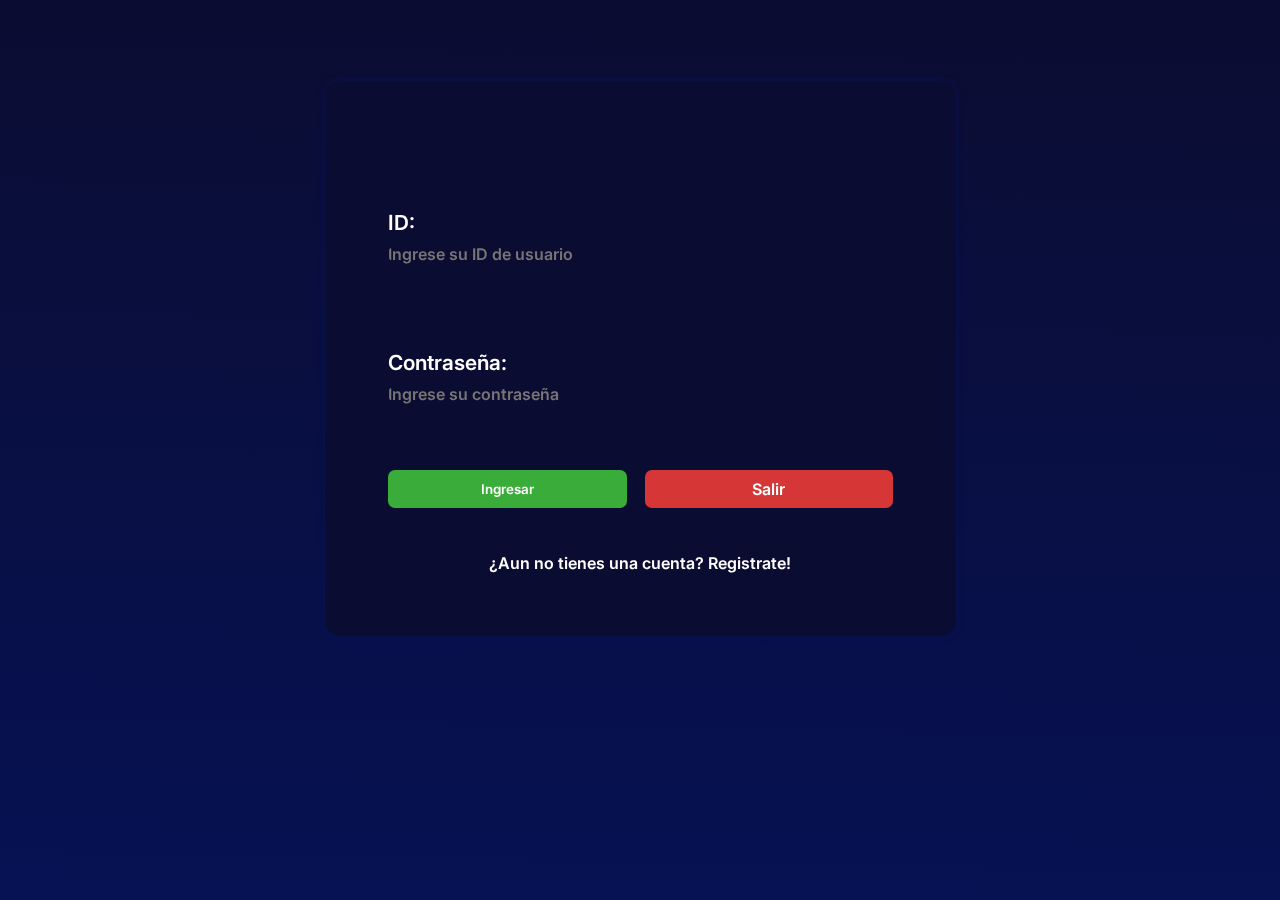
<file: cuenta.html>
<!DOCTYPE html>
    <html lang="en">
    <head>
        <meta charset="UTF-8">
        <meta name="viewport" content="width=device-width, initial-scale=1.0">
        <link rel="stylesheet" href="style.css">
        <link rel="stylesheet" href="utils.css">
        <link rel="stylesheet" href="https://fonts.googleapis.com/css2?family=Material+Symbols+Outlined:opsz,wght,FILL,GRAD@24,400,0,0&icon_names=search" />
        <link rel="stylesheet" href="https://cdnjs.cloudflare.com/ajax/libs/font-awesome/6.5.1/css/all.min.css">      

        <script src="utils.js"></script>    
        <script src="ofertas.js"></script>
        <script src="usuario.js"></script>
        <script src="script.js"></script>
        <script src="cuenta.js"></script>
        <title>SenaLink</title>
    </head>
    <body>
        <script src="restriccionCuenta.js"></script>


        
        <header class="header">
            <nav>
                <div class="fila">
                    <img src="img/logo.png" width="30%" height="50%" alt="Logo de SenaLink">
                    <h1 class="titulo">SenaLink</h1>
                </div>
                <div class="listaNav ">
                    <li class="itemListaNav">
                        <a href="index.html" class="itemListaNav">Home</a>
                    </li>
                    <li class="itemListaNav sin-login">
                        <a href="registrar.html" class="itemListaNav ">Registrarse</a>
                    </li>
                    <li class="itemListaNav" id="theme">
                        <i class="fas fa-moon fa-2x" ></i> 
                    </li> 
                </div>
            </nav>
        </header>
    
        <main>
            <div class="ctnMainCuenta">
                <section class="ctnCuenta">
                    <div class="ctnImgCuenta">
                        <img src="https://freesvg.org/img/abstract-user-flat-4.png" alt="imgUser">
                    </div>
                    <span class="datosCuentaUsuario">
                        <p class="cuentaUsuarioNombre"></p>
                        <p class="cuentaUsuarioAdicional"></p>
                        <p class="cuentaUsuarioCorreo"></p>
                    </span>
                    <span class="otrosDatosCuentaUsuario">
                        <p class="cuentaUsuarioTelefono"></p>
                        <p class="cuentaUsuarioUbicacion"></p>
                    </span>
                    <span class="btnOpcionesCuentas">
                        <p onclick="reemplazarUrl('editarPerfil.html')">Editar Perfil</p>
                        <p id="ofertaPractica" onclick="reemplazarUrl('ofertaPractica.html')">Publicar oferta de prácticas</p>
                        <p onclick="cerrarSesion()">Cerrar Sesión</p>
                    </span>
                </section>

                <!-- BUSCADOR -->
                <section class="ctnRegistros glass">
                    <span class="buscador">
                        <input type="text" id="inputBusqueda" class="inputBuscador" placeholder="Buscar por ciudad o carrera">
                        <button id="btnBuscar" class="btnBuscador">
                            <span class="material-symbols-outlined">search</span>
                        </button>
                    </span>
                </section>
                
            </div>
        </main>

    </body>
    </html>
</file>
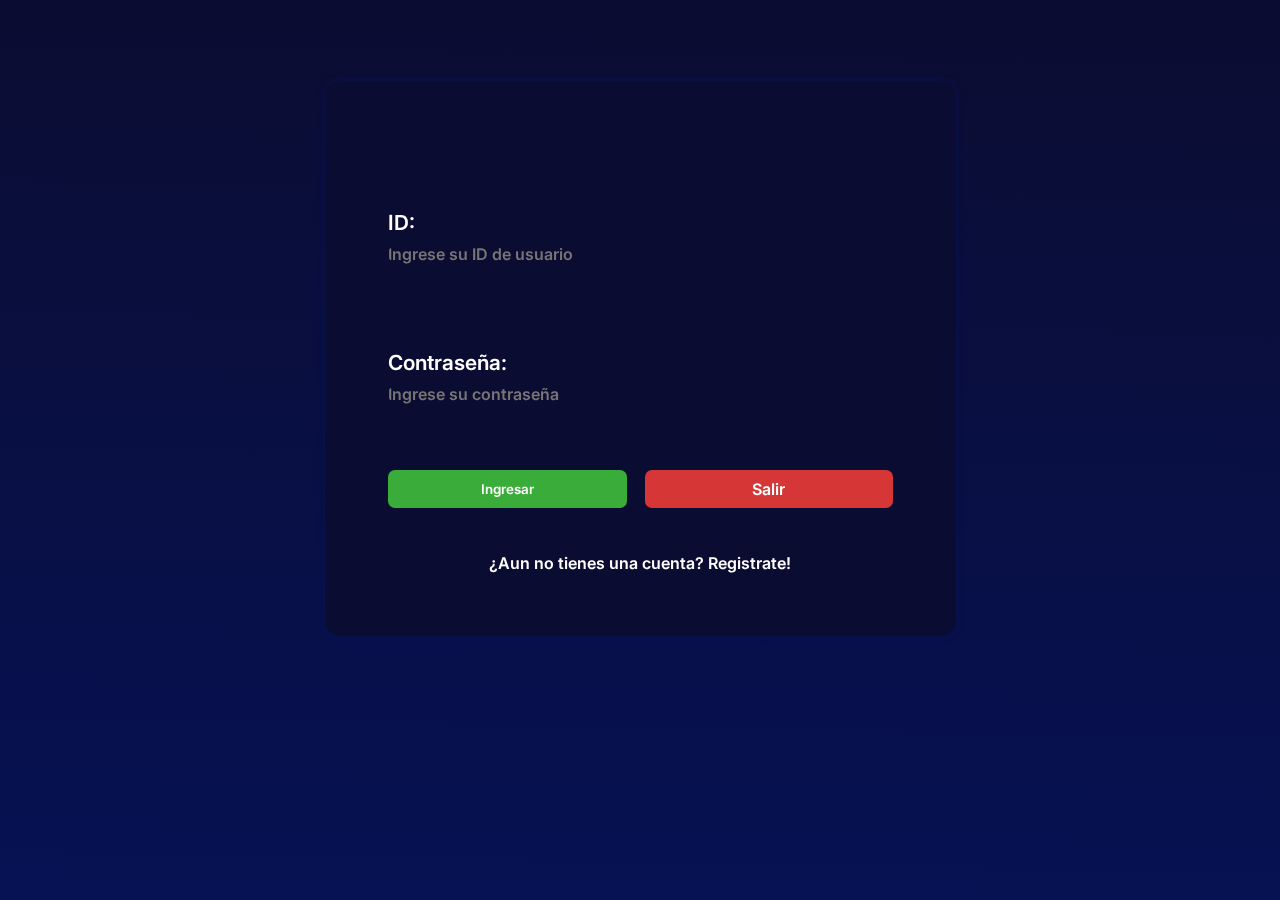
<file: editarPerfil.html>
<!-- 
 
COPIA DE registrar.html, con ello se cargan los datos almacenados en memoria, para
el usuario, tanto sea ESTUDIANTE/EMPRESA

-->

<!DOCTYPE html>
<html lang="en">
  <head>
    <meta charset="UTF-8" />
    <meta name="viewport" content="width=device-width, initial-scale=1.0" />
    <link rel="stylesheet" href="style.css" />
    <link rel="stylesheet" href="utils.css" />
    <script src="ofertas.js"></script>
    <script src="usuario.js"></script>
    <script src="script.js" defer></script>
    <script src="utils.js"></script>
    <script src="restriccionCuenta.js"></script> <!-- PARA EVITAR QUE PUEDA ACCEDER -->
    <script src="editarPerfil.js" defer></script>
    <title>SenaLink</title>
  </head>
  <body>
    <header>
      <main class="mainIndex">
        <div class="ctnMainIndex">
          

          <form action="" class="form" id="formPracticante">
            <h2 class="titulo">Editar mis datos</h2>
            <span class="campo">
              <label for="id">DNI: </label>
              <input
                class="texto-secundario"
                type="text"
                name="id"
                id="id"
                readonly
                placeholder=""
              />
            </span>
            <span class="campo">
              <label for="name">Nombre: </label>
              <input
                type="text"
                name="nombre"
                id="nombre"
                required
                placeholder="Ingrese su nombre completo"
              />
            </span>

            <span class="campo">
              <label for="apellidos">Apellidos: </label>
              <input
                type="text"
                name="apellidos"
                id="apellidos"
                required
                placeholder="Ingrese sus apellidos completo"
              />
            </span>

            <span class="campo">
              <p>Curriculum:</p>
              <label for="cv" class="labelCV" style="cursor: pointer;">Selecione un archivo:
                <svg
                width="30px"
                height="auto"
                version="1.1"
                id="Layer_1"
                xmlns="http://www.w3.org/2000/svg"
                xmlns:xlink="http://www.w3.org/1999/xlink"
                viewBox="0 0 512 512"
                xml:space="preserve"
                fill="#000000"
              >
                <g id="SVGRepo_bgCarrier" stroke-width="0"></g>
                <g
                  id="SVGRepo_tracerCarrier"
                  stroke-linecap="round"
                  stroke-linejoin="round"
                ></g>
                <g id="SVGRepo_iconCarrier">
                  <path
                    style="fill: #2d527c"
                    d="M437.456,512H21.212c-8.166,0-14.786-6.621-14.786-14.786V256.915c0-8.165,6.62-14.786,14.786-14.786 s14.786,6.621,14.786,14.786v225.512h386.671v-32.939c0-8.165,6.62-14.786,14.786-14.786s14.786,6.621,14.786,14.786v47.725 C452.242,505.379,445.622,512,437.456,512z"
                  ></path>
                  <g>
                    <polygon
                      style="fill: #cee8fa"
                      points="21.212,177.092 21.212,172.3 176.068,14.786 176.068,177.092 "
                    ></polygon>
                    <rect
                      x="196.524"
                      y="219.426"
                      style="fill: #cee8fa"
                      width="294.274"
                      height="163.712"
                    ></rect>
                  </g>
                  <g>
                    <path
                      style="fill: #2d527c"
                      d="M490.791,204.634h-38.549V14.786c0-8.165-6.62-14.786-14.786-14.786H176.068 c-0.067,0-0.132,0.009-0.198,0.01c-0.359,0.004-0.717,0.022-1.075,0.053c-0.12,0.01-0.241,0.021-0.361,0.034 c-0.41,0.046-0.816,0.105-1.22,0.185c-0.031,0.006-0.061,0.009-0.092,0.015c-0.432,0.089-0.858,0.2-1.28,0.325 c-0.111,0.033-0.22,0.071-0.33,0.106c-0.322,0.105-0.642,0.22-0.958,0.347c-0.108,0.044-0.217,0.086-0.324,0.132 c-0.807,0.346-1.585,0.766-2.326,1.257c-0.102,0.067-0.2,0.139-0.3,0.207c-0.274,0.191-0.541,0.392-0.803,0.603 c-0.099,0.08-0.198,0.157-0.294,0.24c-0.339,0.287-0.67,0.586-0.985,0.906L10.668,161.935c-0.346,0.352-0.671,0.719-0.977,1.1 c-0.182,0.226-0.342,0.463-0.509,0.696c-0.112,0.157-0.234,0.309-0.34,0.47c-0.194,0.294-0.364,0.599-0.534,0.903 c-0.062,0.112-0.133,0.219-0.192,0.333c-0.166,0.315-0.308,0.639-0.449,0.963c-0.05,0.114-0.108,0.225-0.155,0.34 c-0.126,0.312-0.231,0.628-0.336,0.946c-0.046,0.139-0.099,0.274-0.14,0.413c-0.087,0.294-0.152,0.591-0.22,0.889 c-0.04,0.172-0.087,0.34-0.121,0.515c-0.053,0.274-0.084,0.55-0.121,0.825c-0.027,0.201-0.062,0.399-0.081,0.6 c-0.025,0.268-0.03,0.535-0.04,0.801c-0.007,0.191-0.028,0.38-0.028,0.571v4.792c0,8.165,6.62,14.786,14.786,14.786h154.855 c8.166,0,14.786-6.621,14.786-14.786V29.572h231.816v175.062H196.518c-8.166,0-14.786,6.621-14.786,14.786v163.705 c0,8.165,6.62,14.786,14.786,14.786h294.272c8.166,0,14.786-6.621,14.786-14.786V219.421 C505.577,211.256,498.957,204.634,490.791,204.634z M51.772,162.308l47.938-48.76l61.571-62.63v111.39L51.772,162.308 L51.772,162.308z M476.005,368.339h-264.7V234.207h264.7V368.339z"
                    ></path>
                    <path
                      style="fill: #2d527c"
                      d="M246.08,260.736c0-3.2,2.925-6.015,7.375-6.015h26.322c16.785,0,30.008,7.934,30.008,29.433v0.64 c0,21.499-13.733,29.689-31.28,29.689h-12.589v27.641c0,4.096-4.959,6.142-9.919,6.142s-9.919-2.048-9.919-6.142L246.08,260.736 L246.08,260.736z M265.916,272.124v27.002h12.589c7.121,0,11.444-4.096,11.444-12.797v-1.406c0-8.703-4.323-12.797-11.444-12.797 h-12.589V272.124z"
                    ></path>
                    <path
                      style="fill: #2d527c"
                      d="M349.586,254.721c17.548,0,31.282,8.19,31.282,30.202v33.145c0,22.011-13.733,30.201-31.282,30.201 h-22.507c-5.214,0-8.647-2.815-8.647-6.014v-81.518c0-3.2,3.433-6.015,8.647-6.015h22.507V254.721z M338.269,272.124v58.739h11.317 c7.121,0,11.444-4.096,11.444-12.796v-33.145c0-8.703-4.323-12.797-11.444-12.797h-11.317V272.124z"
                    ></path>
                    <path
                      style="fill: #2d527c"
                      d="M393.458,260.863c0-4.096,4.323-6.142,8.647-6.142h44.125c4.196,0,5.977,4.479,5.977,8.574 c0,4.735-2.162,8.83-5.977,8.83h-32.935v21.628h19.201c3.815,0,5.977,3.711,5.977,7.806c0,3.456-1.78,7.55-5.977,7.55h-19.201 v33.016c0,4.096-4.959,6.142-9.919,6.142c-4.959,0-9.919-2.048-9.919-6.142V260.863z"
                    ></path>
                  </g>
                </g>
              </svg> </label>

      
            </span>

            <span class="campo">
              <label for="telefono">Telefono: </label>
              <input
                type="text"
                name="telefono"
                id="telefono"
                required
                placeholder="Ingrese su telefono "
              />
            </span>

            <span class="campo">
              <label for="telefono">Carrera </label>
              <select name="carrera" id="carrera">
                <!-- Lista de carreras -->
                <option value="Administración Industrial">Administración Industrial</option>
                <option value="Seguridad Industrial y Prevención de Riesgos">Seguridad Industrial y Prevención de Riesgos</option>
                <option value="Administración Logística">Administración Logística</option>
                <option value="Administración de Empresas">Administración de Empresas</option>
                <option value="Marketing y Gestión Comercial">Marketing y Gestión Comercial</option>
                <option value="Administración de Negocios Internacionales">Administración de Negocios Internacionales</option>
                <option value="Administración Turística (Nueva)">Administración Turística (Nueva)</option>
                <option value="Trade Marketing y Visual Merchandising (nueva)">Trade Marketing y Visual Merchandising (nueva)</option>
                <option value="Agroindustria">Agroindustria</option>
                <option value="Diseño Gráfico">Diseño Gráfico</option>
                <option value="Producción Gráfica">Producción Gráfica</option>
                <option value="DISEÑO Y PRODUCCIÓN DE ANIMACIÓN DIGITAL">DISEÑO Y PRODUCCIÓN DE ANIMACIÓN DIGITAL</option>
                <option value="Confeccionista de Prendas de Vestir">Confeccionista de Prendas de Vestir</option>
                <option value="Tecnología de Procesos de Producción de Prendas de Vestir">Tecnología de Procesos de Producción de Prendas de Vestir</option>
                <option value="Diseño y Gestión de Moda">Diseño y Gestión de Moda</option>
                <option value="Mecatrónica en la Industria de la Moda">Mecatrónica en la Industria de la Moda</option>
                <option value="INSTRUMENTACIÓN Y CONTROL DE PROCESOS INDUSTRIALES">INSTRUMENTACIÓN Y CONTROL DE PROCESOS INDUSTRIALES</option>
                <option value="Mecatrónica Industrial">Mecatrónica Industrial</option>
                <option value="ELECTRÓNICA Y AUTOMATIZACIÓN INDUSTRIAL">ELECTRÓNICA Y AUTOMATIZACIÓN INDUSTRIAL</option>
                <option value="ELECTRICIDAD INDUSTRIAL">ELECTRICIDAD INDUSTRIAL</option>
                <option value="ELECTROTECNIA INDUSTRIAL Y ENERGÍAS RENOVABLES">ELECTROTECNIA INDUSTRIAL Y ENERGÍAS RENOVABLES</option>
                <option value="Climatización y refrigeración en edificaciones (Nueva)">Climatización y refrigeración en edificaciones (Nueva)</option>
                <option value="Climatización y Refrigeración Industrial (Nueva)">Climatización y Refrigeración Industrial (Nueva)</option>
                <option value="Guía Oficial de Turismo">Guía Oficial de Turismo</option>
                <option value="Procesamiento Industrial de Alimentos">Procesamiento Industrial de Alimentos</option>
                <option value="Cocina Peruana e Internacional">Cocina Peruana e Internacional</option>
                <option value="CONTROL DE CALIDAD Y PROCESOS EN LA INDUSTRIA ALIMENTARIA">CONTROL DE CALIDAD Y PROCESOS EN LA INDUSTRIA ALIMENTARIA</option>
                <option value="OPERACIONES INDUSTRIALES DE ALIMENTOS Y BEBIDAS">OPERACIONES INDUSTRIALES DE ALIMENTOS Y BEBIDAS</option>
                <option value="Procesos de la Industria Alimentaria y Productos Hidrobiológicos">Procesos de la Industria Alimentaria y Productos Hidrobiológicos</option>
                <option value="Panadería y Pastelería (Nueva)">Panadería y Pastelería (Nueva)</option>
                <option value="Mecánico Automotriz">Mecánico Automotriz</option>
                <option value="Mecatrónica de Motores Diesel">Mecatrónica de Motores Diesel</option>
                <option value="Mecánico de Maquinaria Pesada">Mecánico de Maquinaria Pesada</option>
                <option value="Mecatrónica Automotriz">Mecatrónica Automotriz</option>
                <option value="Mecatrónica de Buses y Camiones">Mecatrónica de Buses y Camiones</option>
                <option value="Mantenimiento de Maquinaria Pesada para Construcción">Mantenimiento de Maquinaria Pesada para Construcción</option>
                <option value="Mecatrónica de Maquinaria Agrícola">Mecatrónica de Maquinaria Agrícola</option>
                <option value="Mantenimiento de Maquinaria Pesada">Mantenimiento de Maquinaria Pesada</option>
                <option value="Mecánica de motores y vehículos menores (Nueva)">Mecánica de motores y vehículos menores (Nueva)</option>
                <option value="Mecánica de Producción">Mecánica de Producción</option>
                <option value="Mecánico de Construcciones Metálicas">Mecánico de Construcciones Metálicas</option>
                <option value="Soldador Universal">Soldador Universal</option>
                <option value="Mecatrónica de Fabricación Metalmecánica">Mecatrónica de Fabricación Metalmecánica</option>
                <option value="Diseño y Desarrollo de Máquinas">Diseño y Desarrollo de Máquinas</option>
                <option value="PROCESOS TECNOLÓGICOS DE SOLDADURA">PROCESOS TECNOLÓGICOS DE SOLDADURA</option>
                <option value="ESTRUCTURAS Y CONSTRUCCIONES METÁLICAS">ESTRUCTURAS Y CONSTRUCCIONES METÁLICAS</option>
                <option value="Procesos de la Industria del Plástico (Nueva)">Procesos de la Industria del Plástico (Nueva)</option>
                <option value="Mecánico de Mantenimiento">Mecánico de Mantenimiento</option>
                <option value="Mantenimiento de Plantas Industriales">Mantenimiento de Plantas Industriales</option>
                <option value="Química Industrial">Química Industrial</option>
                <option value="Tecnologías Ambientales">Tecnologías Ambientales</option>
                <option value="Desarrollo de Software">Desarrollo de Software</option>
                <option value="Soporte y Mantenimiento de Equipos de Computación">Soporte y Mantenimiento de Equipos de Computación</option>
                <option value="Diseño Gráfico Digital">Diseño Gráfico Digital</option>
                <option value="Redes y Seguridad Informática">Redes y Seguridad Informática</option>
                <option value="Ingenieria de Software con Inteligencia Artificial">Ingenieria de Software con Inteligencia Artificial</option>
                <option value="Ingeniería de Ciberseguridad">Ingeniería de Ciberseguridad</option>
                <option value="DISEÑO Y DESARROLLO DE VIDEOJUEGOS Y REALIDAD AUMENTADA">DISEÑO Y DESARROLLO DE VIDEOJUEGOS Y REALIDAD AUMENTADA</option>
                <option value="INGENIERÍA DE SOPORTE DE TI">INGENIERÍA DE SOPORTE DE TI</option>
                <option value="INGENIERÍA DE CLOUD COMPUTING Y DATA CENTER">INGENIERÍA DE CLOUD COMPUTING Y DATA CENTER</option>
                <option value="Informática y Desarrollo de aplicaciones web">Informática y Desarrollo de aplicaciones web</option>
                <option value="Diseño de Estructuras Metálicas y Modelamiento BIM">Diseño de Estructuras Metálicas y Modelamiento BIM</option>
                <option value="PROCESOS DE PRODUCCIÓN TEXTIL">PROCESOS DE PRODUCCIÓN TEXTIL</option>
                <option value="MECATRÓNICA TEXTIL">MECATRÓNICA TEXTIL</option>
                <option value="ANALISTA DE CALIDAD TEXTIL">ANALISTA DE CALIDAD TEXTIL</option>
                <option value="DISEÑO Y DESARROLLO TEXTIL (Nueva)">DISEÑO Y DESARROLLO TEXTIL (Nueva)</option>
                <option value="TINTORERÍA Y ACABADOS TEXTILES (Nueva)">TINTORERÍA Y ACABADOS TEXTILES (Nueva)</option>
                <option value="DISEÑO Y GESTIÓN EN JOYERÍA">DISEÑO Y GESTIÓN EN JOYERÍA</option>
                <option value="Ingeniería de Tecnologías de la Información y Comunicación">Ingeniería de Tecnologías de la Información y Comunicación</option>
              </select>
            </span>

            <span class="campo">
              <label for="sede">Sede: </label>
              <input
                type="text"
                name="sede"
                id="sede"
                required
                placeholder="Ingrese su sede"
              />
            </span>

            <span class="campo">
              <label for="correo">Correo: </label>
              <input
                type="email"
                name="correo"
                id="correo"
                required
                placeholder="Ingrese su correo"
              />
            </span> 
            <span class="campo">
              <label for="contrasena">Contraseña: </label>
              <input
                type="password"
                name="contrasena"
                id="contrasena"
                required
                placeholder="Ingrese su contraseña"
              />
            </span>
            <div class="buttons">
              <button class="btnIngresar" onclick="guardarDatosUsuario('formPracticante', 'practicante')">Guardar datos</button>
              <a class="btnSalir" href="cuenta.html">Salir</a>
            </div>
          </form>

          <form action="" class="form" id="formEmpresa">
            <h2 class="tituloForm">Editar datos de empresa</h2>
            <span class="campo">
              <label for="id">RUC: </label>
              <input
                class="texto-secundario"
                type="text"
                name="id"
                id="id"
                required
                placeholder="Ingrese su RUC"
              />
            </span>
            <span class="campo">
              <label for="razon_social">Razon Social: </label>
              <input
                type="text"
                name="razonSocial"
                id="razonSocial"
                required
                placeholder="Ingrese su razon social"
              />
            </span>

            <span class="campo">
              <label for="descripcion">Descripción: </label>
              <textarea
                name="descripcion"
                id="descripcion"
                cols="30"
                rows="10"
              ></textarea>
            </span>

            <span class="campo">
              <label for="provincia">Provincia: </label>
              <input
                type="text"
                name="provincia"
                id="provincia"
                required
                placeholder="Ingrese su provincia "
              />
            </span>

            <span class="campo">
              <label for="distrito">Distrito: </label>
              <input
                type="text"
                name="distrito"
                id="distrito"
                required
                placeholder="Ingrese su distrito"
              />
            </span>

            <span class="campo">
              <label for="departamento">Departamento: </label>
              <input
                type="text"
                name="departamento"
                id="departamento"
                required
                placeholder="Ingrese su departamento"
              />
            </span>

            <span class="campo">
              <label for="sector">Sector: </label>
              <input
                type="text"
                name="sector"
                id="sector"
                required
                placeholder="Ingrese su sector"
              />
            </span>

            <span class="campo">
              <label for="telefono">Telefono: </label>
              <input
                type="text"
                name="telefono"
                id="telefono"
                required
                placeholder="Ingrese su telefono "
              />
            </span>

            <span class="campo">
              <label for="correo">Correo: </label>
              <input
                type="email"
                name="correo"
                id="correo"
                required
                placeholder="Ingrese su correo"
              />
            </span>

            <span class="campo">
              <label for="contrasena">Contraseña: </label>
              <input
                type="password"
                name="contrasena"
                id="contrasena"
                required
                placeholder="Ingrese su contraseña"
              />
            </span>

            <div class="buttons">
              <button class="btnIngresar" onclick="guardarDatosUsuario('formEmpresa', 'empresa')">Guardar datos</button>
              <a class="btnSalir" href="cuenta.html">Salir</a>
            </div>
          </form>
        </div>
      </main>
    </header>
  </body>
</html>
</file>
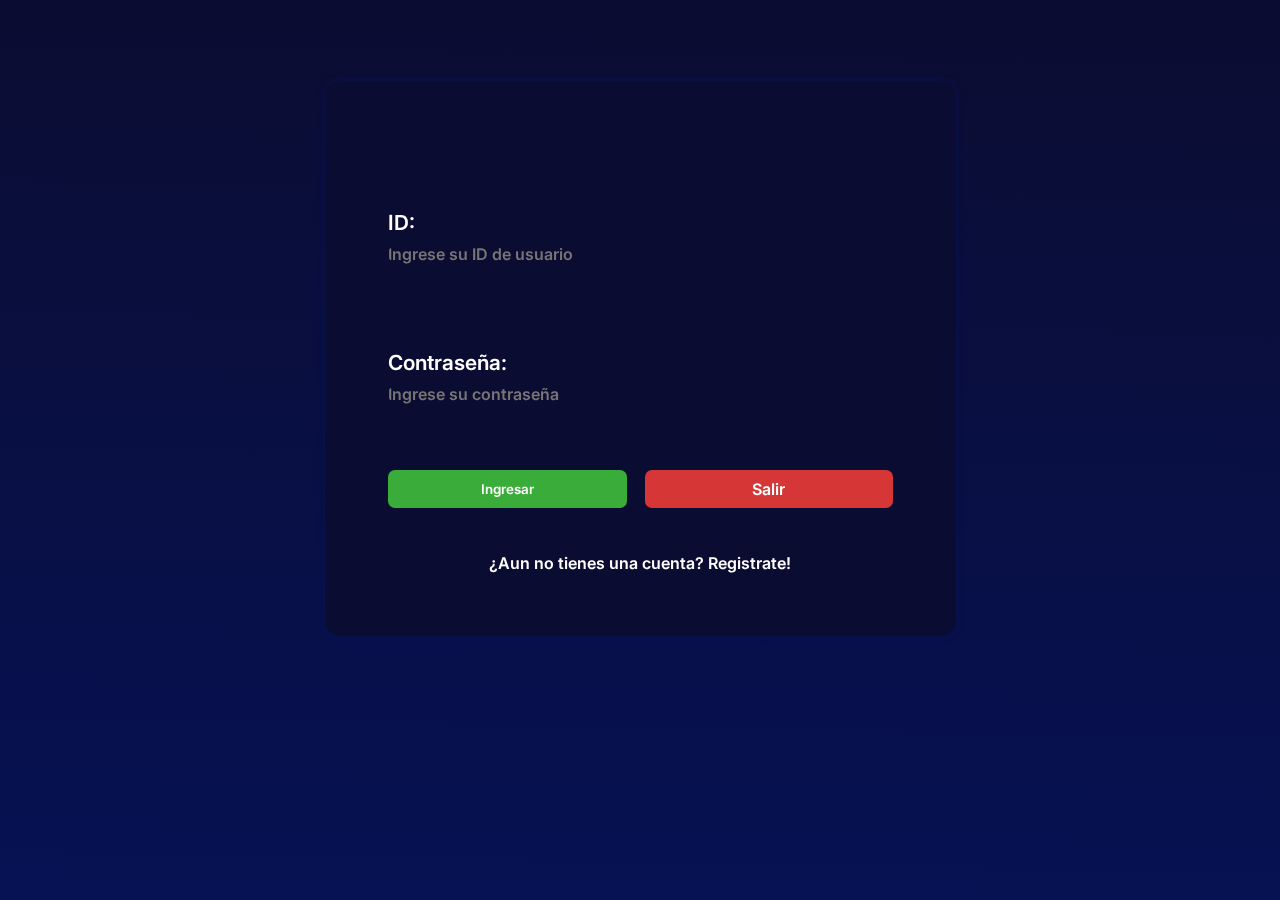
<file: login.html>
<!DOCTYPE html>
<html lang="en">
<head>
    <meta charset="UTF-8">
    <meta name="viewport" content="width=device-width, initial-scale=1.0">
    <link rel="stylesheet" href="style.css">
    <link rel="stylesheet" href="utils.css">
    <script src="script.js" defer></script>
    <script src="usuario.js"></script>
    <script src="ofertas.js"></script>
    <script src="utils.js"></script>
    <title>SenaLink</title>
</head>
<body>
    

    <main class="mainIndex">
        <div class="ctnMainIndex">
            <form action="" class="login" id="form-login">
                <h2 class="tituloForm"></h2>
                <span class="campo">
                    <label for="user">ID: </label>
                    <input type="text" name="id" id="id" required placeholder="Ingrese su ID de usuario">
                </span>
                <span class="campo">
                    <label for="password">Contraseña: </label>
                    <input type="password" name="password" id="password" required placeholder="Ingrese su contraseña">
                </span>
                <div class="buttons">
                    <button class="btnIngresar" id="login">Ingresar</button>
                    <a href="index.html" class="btnSalir">Salir</a>
                </div>
                <span style="text-align: center;">
                    <a href="registrar.html" class="drctRegistrar">¿Aun no tienes una cuenta? Registrate!</a>
                </span>
            </div>
        </div>
    </main>

    <script>
        const btnLogin = document.getElementById('login')
        
        btnLogin.addEventListener('click',(e)=>{
            e.preventDefault()
            // Tomar los valores
            const id = document.getElementById('id').value
            const contrasena = document.getElementById('password').value


            const usuarios = obtenerUsuarios()
            let usuarioLogeado = {}
            let valido = false
            for(let usuario of usuarios){
                if(usuario.id == id && usuario.contrasena == contrasena){
                    valido = true
                    usuarioLogeado = usuario
                    // Almacenarlo en localStorage
                    localStorage.setItem('usuario', JSON.stringify(usuario))
                    // Lo llevo a su pagina personal
                    reemplazarUrl("cuenta.html")
                    break
                }
            }
            
            if(!valido){
                alert("Credenciales invalidas")
            }
        })


    </script>
</body>
</html>
</file>
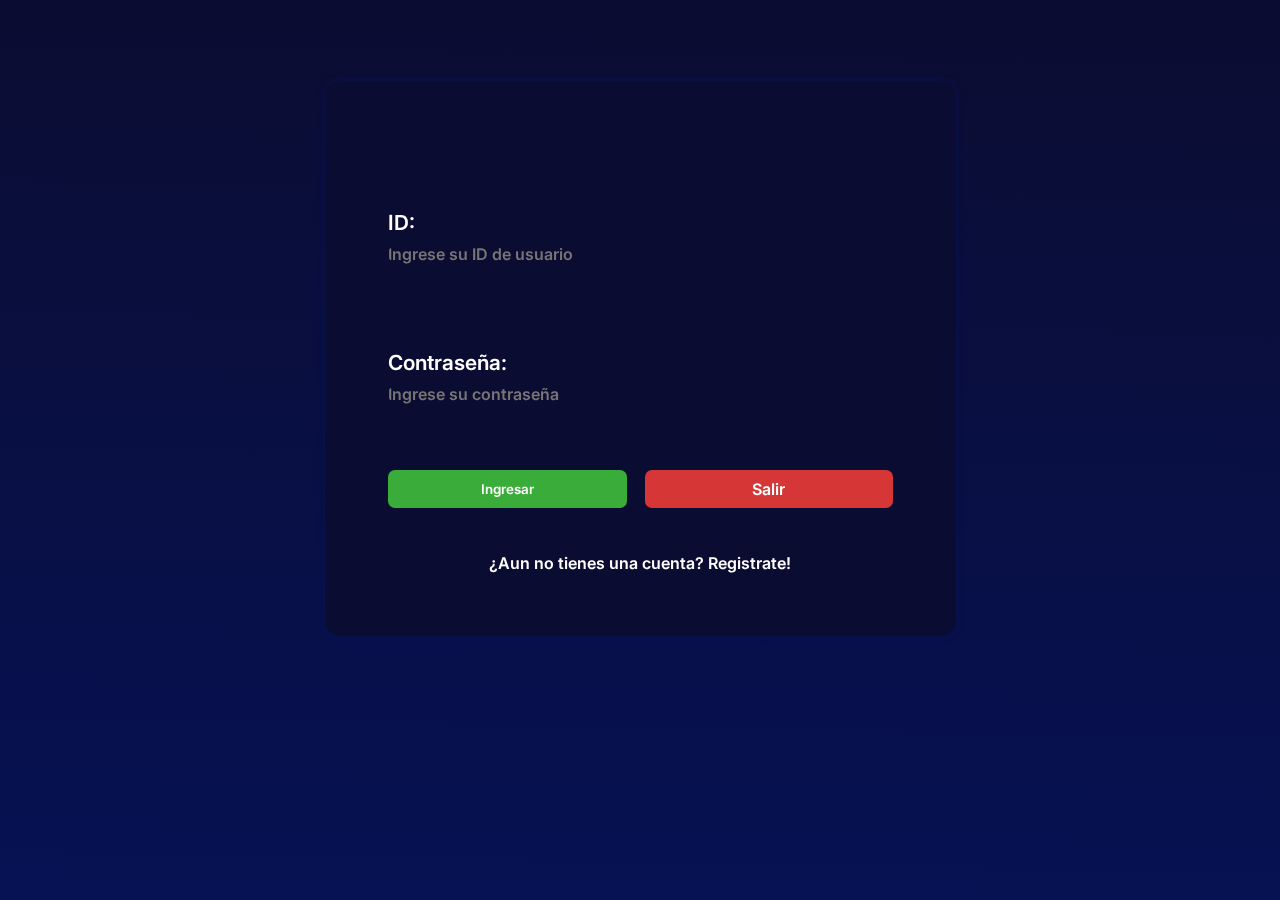
<file: ofertaPractica.html>
<!-- 
 
COPIA DE registrar.html, con ello se cargan los datos almacenados en memoria, para
el usuario, tanto sea ESTUDIANTE/EMPRESA

Este archivo posee su propia funcionalidad por el mismo nombre
-->

<!DOCTYPE html>
<html lang="en">
  <head>
    <meta charset="UTF-8" />
    <meta name="viewport" content="width=device-width, initial-scale=1.0" />
    <link rel="stylesheet" href="style.css" />
    <link rel="stylesheet" href="utils.css" />
    <script src="usuario.js"></script>
    <script src="ofertas.js"></script>
    <script src="restriccionCuenta.js"></script>
    <script src="script.js" defer></script>
    <script src="utils.js"></script>
    <script src="ofertaPractica.js"></script> <!-- FUNCIONALIDAD -->
    <title>SenaLink | Publicar oferta de Prácticas</title>
  </head>
  <body>
    <header>
      <main class="mainIndex">
        <div class="ctnMainIndex">

          <form action="" class="form" id="formOfertaPractica">
            <h2 class="tituloForm">Publicar oferta de práctica</h2>
            <span class="campo">
              <label for="titulo">Titulo de la oferta</label>
              <input
                type="text"
                name="titulo"
                id="titulo"
                required
                placeholder="Ej: Desarrollador web, Asistente de ventas"
              />
            </span>
            <span class="campo">
              <label for="descripcion">Descripción</label>
              <input
                type="text"
                name="descripcion"
                id="descripcion"
                required
                placeholder="Información adicional sobre la oferta"
              />
            </span>

            
            <span class="campo">
                <label for="direccion">Dirección de prácticas </label>
                <input
                type="text"
                name="direccion"
                id="direccion"
                required
                placeholder="Ej: Lima, Independencia, Av.Tupac Amaru "
                />
            </span>

            <span class="campo">
              <label for="fechaInicio">Fecha Inicio  </label>
              <input
                type="date"
                name="fechaInicio"
                id="fechaInicio"
                required
                />
            </span>

            <span class="campo">
                <label for="fechaFin">Fecha fin </label>
              <input
                type="date"
                name="fechaFin"
                id="fechaFin"
                required
              />
            </span>

            <span class="campo">
              <label for="convenio">Tipo convenio </label>
              <select name="convenio" id="convenio" required>
                <option value="Convenio de Colaboración Mutua">Convenio de Colaboración Mutua</option>
                <option value="Contrato de Aprendizaje Dual">Contrato de Aprendizaje Dual</option>
                <option value="Aprendices con vínculo laboral en la Empresa">Aprendices con vínculo laboral en la Empresa</option>
                <option value="Convenio de Aprendizaje con Predominio en la Empresa">Convenio de Aprendizaje con Predominio en la Empresa</option>

              </select>
            </span>



            <span class="campo">
              <label for="modalidad">Modalidad </label>
                <select name="modalidad" id="modalidad" required>
                    <option value="presencial">Presencial</option>
                    <option value="remota">Remota</option>
                    <option value="hibrida">Hibrida</option>
                </select>
            </span>

            <span class="campo">
              <label for="telefono">Carrera </label>
              <select name="carrera" id="carrera">
                <!-- Lista de carreras -->
                <option value="Administración Industrial">Administración Industrial</option>
                <option value="Seguridad Industrial y Prevención de Riesgos">Seguridad Industrial y Prevención de Riesgos</option>
                <option value="Administración Logística">Administración Logística</option>
                <option value="Administración de Empresas">Administración de Empresas</option>
                <option value="Marketing y Gestión Comercial">Marketing y Gestión Comercial</option>
                <option value="Administración de Negocios Internacionales">Administración de Negocios Internacionales</option>
                <option value="Administración Turística (Nueva)">Administración Turística (Nueva)</option>
                <option value="Trade Marketing y Visual Merchandising (nueva)">Trade Marketing y Visual Merchandising (nueva)</option>
                <option value="Agroindustria">Agroindustria</option>
                <option value="Diseño Gráfico">Diseño Gráfico</option>
                <option value="Producción Gráfica">Producción Gráfica</option>
                <option value="DISEÑO Y PRODUCCIÓN DE ANIMACIÓN DIGITAL">DISEÑO Y PRODUCCIÓN DE ANIMACIÓN DIGITAL</option>
                <option value="Confeccionista de Prendas de Vestir">Confeccionista de Prendas de Vestir</option>
                <option value="Tecnología de Procesos de Producción de Prendas de Vestir">Tecnología de Procesos de Producción de Prendas de Vestir</option>
                <option value="Diseño y Gestión de Moda">Diseño y Gestión de Moda</option>
                <option value="Mecatrónica en la Industria de la Moda">Mecatrónica en la Industria de la Moda</option>
                <option value="INSTRUMENTACIÓN Y CONTROL DE PROCESOS INDUSTRIALES">INSTRUMENTACIÓN Y CONTROL DE PROCESOS INDUSTRIALES</option>
                <option value="Mecatrónica Industrial">Mecatrónica Industrial</option>
                <option value="ELECTRÓNICA Y AUTOMATIZACIÓN INDUSTRIAL">ELECTRÓNICA Y AUTOMATIZACIÓN INDUSTRIAL</option>
                <option value="ELECTRICIDAD INDUSTRIAL">ELECTRICIDAD INDUSTRIAL</option>
                <option value="ELECTROTECNIA INDUSTRIAL Y ENERGÍAS RENOVABLES">ELECTROTECNIA INDUSTRIAL Y ENERGÍAS RENOVABLES</option>
                <option value="Climatización y refrigeración en edificaciones (Nueva)">Climatización y refrigeración en edificaciones (Nueva)</option>
                <option value="Climatización y Refrigeración Industrial (Nueva)">Climatización y Refrigeración Industrial (Nueva)</option>
                <option value="Guía Oficial de Turismo">Guía Oficial de Turismo</option>
                <option value="Procesamiento Industrial de Alimentos">Procesamiento Industrial de Alimentos</option>
                <option value="Cocina Peruana e Internacional">Cocina Peruana e Internacional</option>
                <option value="CONTROL DE CALIDAD Y PROCESOS EN LA INDUSTRIA ALIMENTARIA">CONTROL DE CALIDAD Y PROCESOS EN LA INDUSTRIA ALIMENTARIA</option>
                <option value="OPERACIONES INDUSTRIALES DE ALIMENTOS Y BEBIDAS">OPERACIONES INDUSTRIALES DE ALIMENTOS Y BEBIDAS</option>
                <option value="Procesos de la Industria Alimentaria y Productos Hidrobiológicos">Procesos de la Industria Alimentaria y Productos Hidrobiológicos</option>
                <option value="Panadería y Pastelería (Nueva)">Panadería y Pastelería (Nueva)</option>
                <option value="Mecánico Automotriz">Mecánico Automotriz</option>
                <option value="Mecatrónica de Motores Diesel">Mecatrónica de Motores Diesel</option>
                <option value="Mecánico de Maquinaria Pesada">Mecánico de Maquinaria Pesada</option>
                <option value="Mecatrónica Automotriz">Mecatrónica Automotriz</option>
                <option value="Mecatrónica de Buses y Camiones">Mecatrónica de Buses y Camiones</option>
                <option value="Mantenimiento de Maquinaria Pesada para Construcción">Mantenimiento de Maquinaria Pesada para Construcción</option>
                <option value="Mecatrónica de Maquinaria Agrícola">Mecatrónica de Maquinaria Agrícola</option>
                <option value="Mantenimiento de Maquinaria Pesada">Mantenimiento de Maquinaria Pesada</option>
                <option value="Mecánica de motores y vehículos menores (Nueva)">Mecánica de motores y vehículos menores (Nueva)</option>
                <option value="Mecánica de Producción">Mecánica de Producción</option>
                <option value="Mecánico de Construcciones Metálicas">Mecánico de Construcciones Metálicas</option>
                <option value="Soldador Universal">Soldador Universal</option>
                <option value="Mecatrónica de Fabricación Metalmecánica">Mecatrónica de Fabricación Metalmecánica</option>
                <option value="Diseño y Desarrollo de Máquinas">Diseño y Desarrollo de Máquinas</option>
                <option value="PROCESOS TECNOLÓGICOS DE SOLDADURA">PROCESOS TECNOLÓGICOS DE SOLDADURA</option>
                <option value="ESTRUCTURAS Y CONSTRUCCIONES METÁLICAS">ESTRUCTURAS Y CONSTRUCCIONES METÁLICAS</option>
                <option value="Procesos de la Industria del Plástico (Nueva)">Procesos de la Industria del Plástico (Nueva)</option>
                <option value="Mecánico de Mantenimiento">Mecánico de Mantenimiento</option>
                <option value="Mantenimiento de Plantas Industriales">Mantenimiento de Plantas Industriales</option>
                <option value="Química Industrial">Química Industrial</option>
                <option value="Tecnologías Ambientales">Tecnologías Ambientales</option>
                <option value="Desarrollo de Software">Desarrollo de Software</option>
                <option value="Soporte y Mantenimiento de Equipos de Computación">Soporte y Mantenimiento de Equipos de Computación</option>
                <option value="Diseño Gráfico Digital">Diseño Gráfico Digital</option>
                <option value="Redes y Seguridad Informática">Redes y Seguridad Informática</option>
                <option value="Ingenieria de Software con Inteligencia Artificial">Ingenieria de Software con Inteligencia Artificial</option>
                <option value="Ingeniería de Ciberseguridad">Ingeniería de Ciberseguridad</option>
                <option value="DISEÑO Y DESARROLLO DE VIDEOJUEGOS Y REALIDAD AUMENTADA">DISEÑO Y DESARROLLO DE VIDEOJUEGOS Y REALIDAD AUMENTADA</option>
                <option value="INGENIERÍA DE SOPORTE DE TI">INGENIERÍA DE SOPORTE DE TI</option>
                <option value="INGENIERÍA DE CLOUD COMPUTING Y DATA CENTER">INGENIERÍA DE CLOUD COMPUTING Y DATA CENTER</option>
                <option value="Informática y Desarrollo de aplicaciones web">Informática y Desarrollo de aplicaciones web</option>
                <option value="Diseño de Estructuras Metálicas y Modelamiento BIM">Diseño de Estructuras Metálicas y Modelamiento BIM</option>
                <option value="PROCESOS DE PRODUCCIÓN TEXTIL">PROCESOS DE PRODUCCIÓN TEXTIL</option>
                <option value="MECATRÓNICA TEXTIL">MECATRÓNICA TEXTIL</option>
                <option value="ANALISTA DE CALIDAD TEXTIL">ANALISTA DE CALIDAD TEXTIL</option>
                <option value="DISEÑO Y DESARROLLO TEXTIL (Nueva)">DISEÑO Y DESARROLLO TEXTIL (Nueva)</option>
                <option value="TINTORERÍA Y ACABADOS TEXTILES (Nueva)">TINTORERÍA Y ACABADOS TEXTILES (Nueva)</option>
                <option value="DISEÑO Y GESTIÓN EN JOYERÍA">DISEÑO Y GESTIÓN EN JOYERÍA</option>
                <option value="Ingeniería de Tecnologías de la Información y Comunicación">Ingeniería de Tecnologías de la Información y Comunicación</option>
              </select>
            </span>

            <span class="campo">
              <label for="nVacantes">Numero de vacantes </label>
              <input
                type="number"
                name="nVacantes"
                id="nVacantes"
                required
                placeholder="Minimo 1"
              />
            </span>

            <div class="form">
                <svg width="50px" height="auto" viewBox="0 0 1024 1024" class="icon" version="1.1" xmlns="http://www.w3.org/2000/svg" fill="#000000"><g id="SVGRepo_bgCarrier" stroke-width="0"></g><g id="SVGRepo_tracerCarrier" stroke-linecap="round" stroke-linejoin="round"></g><g id="SVGRepo_iconCarrier"><path d="M512 789.333333l-106.666667-128v-128h213.333334v128z" fill="#FF9800"></path><path d="M704 405.333333m-42.666667 0a42.666667 42.666667 0 1 0 85.333334 0 42.666667 42.666667 0 1 0-85.333334 0Z" fill="#FFA726"></path><path d="M320 405.333333m-42.666667 0a42.666667 42.666667 0 1 0 85.333334 0 42.666667 42.666667 0 1 0-85.333334 0Z" fill="#FFA726"></path><path d="M704 277.333333c0-162.133333-384-106.666667-384 0v149.333334c0 106.666667 85.333333 192 192 192s192-85.333333 192-192v-149.333334z" fill="#FFB74D"></path><path d="M512 85.333333c-130.133333 0-213.333333 104.533333-213.333333 234.666667v49.066667l42.666666 36.266666v-106.666666l256-85.333334 85.333334 85.333334v106.666666l42.666666-36.266666V320c0-85.333333-21.333333-170.666667-128-192l-21.333333-42.666667h-64z" fill="#424242"></path><path d="M597.333333 405.333333m-21.333333 0a21.333333 21.333333 0 1 0 42.666667 0 21.333333 21.333333 0 1 0-42.666667 0Z" fill="#784719"></path><path d="M426.666667 405.333333m-21.333334 0a21.333333 21.333333 0 1 0 42.666667 0 21.333333 21.333333 0 1 0-42.666667 0Z" fill="#784719"></path><path d="M512 917.333333l-106.666667-256 106.666667 21.333334 106.666667-21.333334z" fill="#FFFFFF"></path><path d="M490.666667 746.666667l-14.933334 96 36.266667 85.333333 36.266667-85.333333L533.333333 746.666667l21.333334-21.333334-42.666667-42.666666-42.666667 42.666666z" fill="#D32F2F"></path><path d="M618.666667 661.333333l-106.666667 256-106.666667-256S170.666667 704 170.666667 938.666667h682.666666c0-234.666667-234.666667-277.333333-234.666666-277.333334z" fill="#546E7A"></path></g></svg>
                <h2>Datos acerca del monitor a cargo</h2>

                <span class="campo">
                    <label for="dniMonitor">DNI del monitor</label>
                    <input
                        type="text"
                        name="dniMonitor"
                        id="dniMonitor"
                        required
                        placeholder="Ingrese DNI del monitor"
                    />
                </span>

                <span class="campo">
                <label for="nombreMonitor">Nombre del monitor</label>
                <input
                    type="text"
                    name="nombreMonitor"
                    id="nombreMonitor"
                    required
                    placeholder="Ingrese nombre del monitor"
                />
                </span>
            
                <span class="campo">
                    <label for="apellidosMonitor">Apellidos del monitor</label>
                    <input
                        type="text"
                        name="apellidosMonitor"
                        id="apellidosMonitor"
                        required
                        placeholder="Ingrese apellidos del monitor"
                    />
                </span>

                <span class="campo">
                    <label for="correoMonitor">Correo del monitor</label>
                    <input
                        type="text"
                        name="correoMonitor"
                        id="correoMonitor"
                        required
                        placeholder="Ingrese correo del monitor"
                    />
                </span>
                
                
                <span class="campo">
                    <label for="telefonoMonitor">Telefono del monitor</label>
                    <input
                        type="text"
                        name="telefonoMonitor"
                        id="telefonoMonitor"
                        required
                        placeholder="Ingrese telefono del monitor"
                    />
                </span>

                <span class="campo">
                    <label for="cargoMonitor">Cargo del monitor</label>
                    <input
                        type="text"
                        name="cargoMonitor"
                        id="cargoMonitor"
                        required
                        placeholder="Ingrese cargo del monitor"
                    />
                </span>
                
            </div>

            <div class="buttons">
              <button class="btnIngresar" onclick="('formEmpresa', 'empresa')">Guardar datos</button>
              <a class="btnSalir" href="index.html">Salir</a>
            </div>
          </form>
        </div>
      </main>
    </header>
  </body>
</html>
</file>
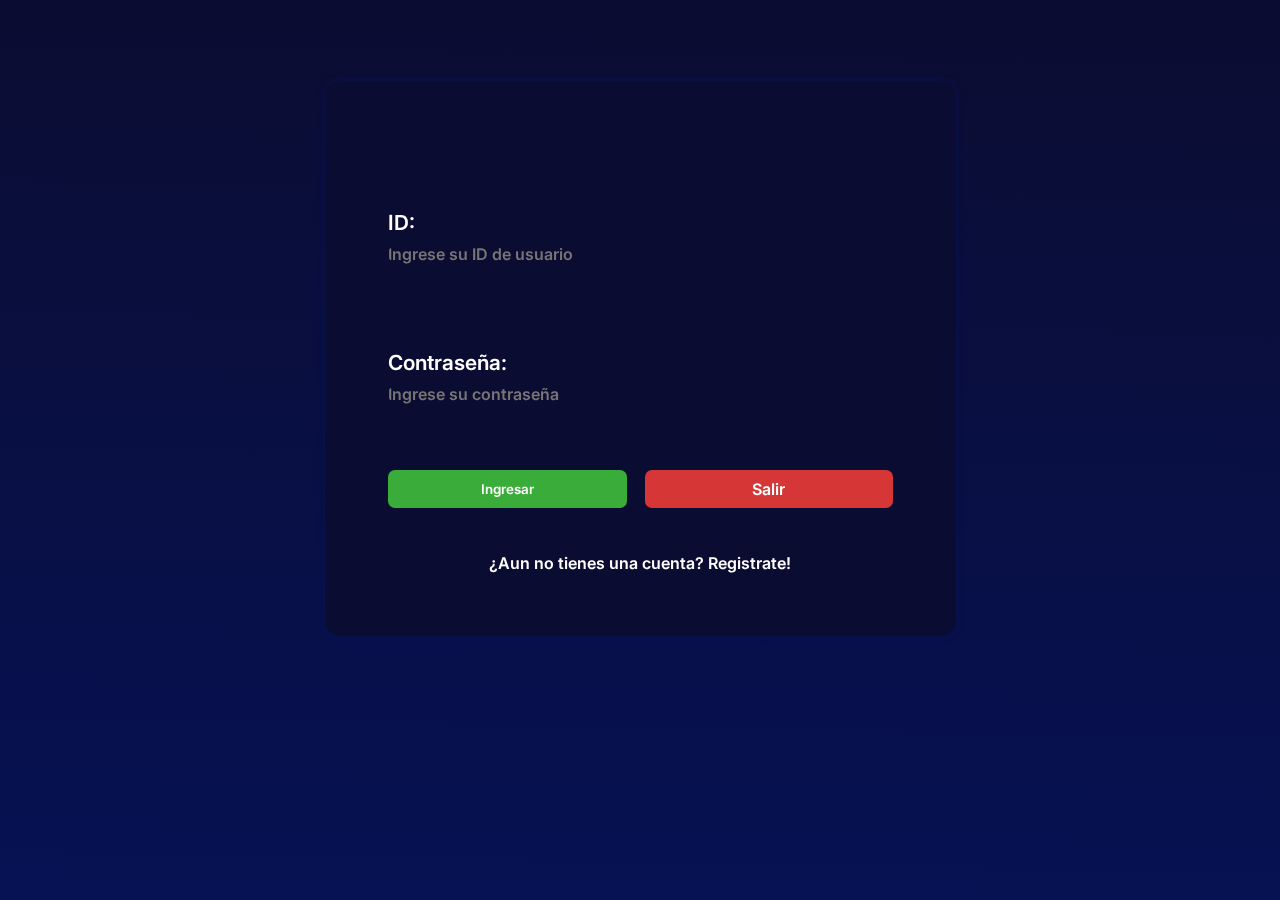
<file: postular.html>
<!DOCTYPE html>
    <html lang="en">
    <head>
        <meta charset="UTF-8">
        <meta name="viewport" content="width=device-width, initial-scale=1.0">
        <link rel="stylesheet" href="style.css">
        <link rel="stylesheet" href="utils.css">
        <link rel="stylesheet" href="https://fonts.googleapis.com/css2?family=Material+Symbols+Outlined:opsz,wght,FILL,GRAD@24,400,0,0&icon_names=search" />
        <link rel="stylesheet" href="https://cdnjs.cloudflare.com/ajax/libs/font-awesome/6.5.1/css/all.min.css">      

        <script src="utils.js"></script>    
        <script src="ofertas.js"></script>
        <script src="usuario.js"></script>
        <script src="script.js"></script>
        <script src="cuenta.js"></script>
        <script src="postular.js"></script>
        <title>SenaLink</title>
    </head>
    <body>
        <script src="restriccionCuenta.js"></script>


        
        <header class="header">
            <nav>
                <div class="fila">
                    <img src="img/logo.png" width="30%" height="50%" alt="Logo de SenaLink">
                    <h1 class="titulo">SenaLink</h1>
                </div>
                <div class="listaNav ">
                    <li class="itemListaNav">
                        <a href="index.html" class="itemListaNav">Home</a>
                    </li>
                    <li class="itemListaNav sin-login">
                        <a href="registrar.html" class="itemListaNav ">Registrarse</a>
                    </li>
                    <li class="itemListaNav">
                        <a href="cuenta.html" class="itemListaNav ">Perfil</a>
                    </li>
                    <li class="itemListaNav" id="theme">
                        <i class="fas fa-moon fa-2x" ></i> 
                    </li> 
                </div>
            </nav>
        </header>
    
        <main>
            <button id="botonPdf">
                <svg height="50px" width="auto" version="1.1" id="Layer_1" xmlns="http://www.w3.org/2000/svg" xmlns:xlink="http://www.w3.org/1999/xlink" viewBox="0 0 512 512" xml:space="preserve" fill="#000000"><g id="SVGRepo_bgCarrier" stroke-width="0"></g><g id="SVGRepo_tracerCarrier" stroke-linecap="round" stroke-linejoin="round"></g><g id="SVGRepo_iconCarrier"> <path style="fill:#E2E5E7;" d="M128,0c-17.6,0-32,14.4-32,32v448c0,17.6,14.4,32,32,32h320c17.6,0,32-14.4,32-32V128L352,0H128z"></path> <path style="fill:#B0B7BD;" d="M384,128h96L352,0v96C352,113.6,366.4,128,384,128z"></path> <polygon style="fill:#CAD1D8;" points="480,224 384,128 480,128 "></polygon> <path style="fill:#F15642;" d="M416,416c0,8.8-7.2,16-16,16H48c-8.8,0-16-7.2-16-16V256c0-8.8,7.2-16,16-16h352c8.8,0,16,7.2,16,16 V416z"></path> <g> <path style="fill:#FFFFFF;" d="M101.744,303.152c0-4.224,3.328-8.832,8.688-8.832h29.552c16.64,0,31.616,11.136,31.616,32.48 c0,20.224-14.976,31.488-31.616,31.488h-21.36v16.896c0,5.632-3.584,8.816-8.192,8.816c-4.224,0-8.688-3.184-8.688-8.816V303.152z M118.624,310.432v31.872h21.36c8.576,0,15.36-7.568,15.36-15.504c0-8.944-6.784-16.368-15.36-16.368H118.624z"></path> <path style="fill:#FFFFFF;" d="M196.656,384c-4.224,0-8.832-2.304-8.832-7.92v-72.672c0-4.592,4.608-7.936,8.832-7.936h29.296 c58.464,0,57.184,88.528,1.152,88.528H196.656z M204.72,311.088V368.4h21.232c34.544,0,36.08-57.312,0-57.312H204.72z"></path> <path style="fill:#FFFFFF;" d="M303.872,312.112v20.336h32.624c4.608,0,9.216,4.608,9.216,9.072c0,4.224-4.608,7.68-9.216,7.68 h-32.624v26.864c0,4.48-3.184,7.92-7.664,7.92c-5.632,0-9.072-3.44-9.072-7.92v-72.672c0-4.592,3.456-7.936,9.072-7.936h44.912 c5.632,0,8.96,3.344,8.96,7.936c0,4.096-3.328,8.704-8.96,8.704h-37.248V312.112z"></path> </g> <path style="fill:#CAD1D8;" d="M400,432H96v16h304c8.8,0,16-7.2,16-16v-16C416,424.8,408.8,432,400,432z"></path> </g></svg>
            </button>
            <div class="ctnMainCuenta ctnRegistros glass">

                <section class="ctnOfeta">
                    <span class="blockOferta1">
                        <h4 id="ofertaTitulo" class="ofertaTitulo">${oferta.titulo}</h4>
                        <div class="fila gap-4 justify-start mt-4">
                            <div class="fila"> 
                                <svg width="30px" height="auto" viewBox="0 0 24 24" fill="none" xmlns="http://www.w3.org/2000/svg">
                                     <path d="M3 22V12C3 10.1144 3 9.17157 3.58579 8.58579C4.17157 8 5.11438 8 7 8C8.88562 8 9.82843 8 10.4142 8.58579C11 9.17157 11 10.1144 11 12" stroke="#1C274C" stroke-width="1.5"/>
                                     <path d="M17 22V16C17 14.1144 17 13.1716 16.4142 12.5858C15.8284 12 14.8856 12 13 12H11C9.11438 12 8.17157 12 7.58579 12.5858C7 13.1716 7 14.1144 7 16V22" stroke="#1C274C" stroke-width="1.5"/>
                                     <path d="M21 21.9999V7.77195C21 6.4311 21 5.76068 20.6439 5.24676C20.2877 4.73283 19.66 4.49743 18.4045 4.02663C15.9492 3.10591 14.7216 2.64555 13.8608 3.2421C13 3.83864 13 5.14974 13 7.77195V11.9999" stroke="#1C274C" stroke-width="1.5"/>
                                     <path d="M4 8V6.5C4 5.55719 4 5.08579 4.29289 4.79289C4.58579 4.5 5.05719 4.5 6 4.5H8C8.94281 4.5 9.41421 4.5 9.70711 4.79289C10 5.08579 10 5.55719 10 6.5V8" stroke="#1C274C" stroke-width="1.5" stroke-linecap="round"/>
                                     <path d="M7 4V2" stroke="#1C274C" stroke-width="1.5" stroke-linecap="round"/>
                                     <path d="M22 22L2 22" stroke="#1C274C" stroke-width="1.5" stroke-linecap="round"/>
                                     <path d="M10 15H14" stroke="#1C274C" stroke-width="1.5" stroke-linecap="round"/>
                                     <path d="M10 18H14" stroke="#1C274C" stroke-width="1.5" stroke-linecap="round"/>
                                     </svg>
                                <p id="ofertaDireccion" class="texto-data"> ${oferta.direccion}</p>
                            </div>


                             <div class="ofertaEstado fila">
                                <svg width="30px" height="auto" viewBox="0 0 24 24" fill="none" xmlns="http://www.w3.org/2000/svg">
                                     <path d="M2 12C2 7.28595 2 4.92893 3.46447 3.46447C4.92893 2 7.28595 2 12 2C16.714 2 19.0711 2 20.5355 3.46447C22 4.92893 22 7.28595 22 12C22 16.714 22 19.0711 20.5355 20.5355C19.0711 22 16.714 22 12 22C7.28595 22 4.92893 22 3.46447 20.5355C2 19.0711 2 16.714 2 12Z" stroke="#1C274C" stroke-width="1.5"/>
                                     <path d="M8.5 12.5L10.5 14.5L15.5 9.5" stroke="#1C274C" stroke-width="1.5" stroke-linecap="round" stroke-linejoin="round"/>
                                </svg>
                                <p id="ofertaEstado" class="ofertaEstado texto-data">${oferta.estado}</p>
                             </div>

                             <div class="fila">
                                <svg width="30px" height="auto" viewBox="0 0 24 24" fill="none" xmlns="http://www.w3.org/2000/svg">
                                    <path d="M10.87 3.14669L10.6784 2.42157V2.42157L10.87 3.14669ZM13.13 3.14669L12.9384 3.87181V3.87181L13.13 3.14669ZM3.3835 16.403L4.10471 16.1972L3.3835 16.403ZM3.37998 10.9361L4.10118 11.1419L3.37998 10.9361ZM20.62 10.9361L21.3412 10.7303V10.7303L20.62 10.9361ZM20.6165 16.403L21.3377 16.6088L20.6165 16.403ZM15.9929 20.6187L15.8509 19.8822L15.9929 20.6187ZM8.00711 20.6187L8.1491 19.8822L8.00711 20.6187ZM8.77297 6.56041L8.91496 7.29685L8.77297 6.56041ZM15.227 6.56041L15.369 5.82397L15.227 6.56041ZM16.3006 6.7674L16.1586 7.50384V7.50384L16.3006 6.7674ZM20.527 10.6102L19.8058 10.816V10.816L20.527 10.6102ZM7.69941 6.7674L7.55742 6.03096L7.69941 6.7674ZM3.47297 10.6102L2.75176 10.4044H2.75176L3.47297 10.6102ZM11.0616 3.87181C11.6763 3.7094 12.3237 3.7094 12.9384 3.87181L13.3216 2.42157C12.4557 2.19281 11.5443 2.19281 10.6784 2.42157L11.0616 3.87181ZM16.927 7.06315C16.927 4.88128 15.4419 2.98176 13.3216 2.42157L12.9384 3.87181C14.4126 4.26128 15.427 5.57456 15.427 7.06315H16.927ZM8.57297 7.06315C8.57297 5.57455 9.58742 4.26128 11.0616 3.87181L10.6784 2.42157C8.55808 2.98176 7.07297 4.88127 7.07297 7.06315H8.57297ZM7.8414 7.50384L8.91496 7.29685L8.63098 5.82397L7.55742 6.03096L7.8414 7.50384ZM15.085 7.29685L16.1586 7.50384L16.4426 6.03096L15.369 5.82397L15.085 7.29685ZM19.8058 10.816L19.8988 11.1419L21.3412 10.7303L21.2482 10.4044L19.8058 10.816ZM4.10118 11.1419L4.19418 10.816L2.75176 10.4044L2.65877 10.7303L4.10118 11.1419ZM4.10471 16.1972C3.63385 14.5472 3.63087 12.79 4.10118 11.1419L2.65877 10.7303C2.11113 12.6493 2.1152 14.6917 2.66229 16.6088L4.10471 16.1972ZM19.8988 11.1419C20.3691 12.79 20.3662 14.5472 19.8953 16.1972L21.3377 16.6088C21.8848 14.6917 21.8889 12.6493 21.3412 10.7303L19.8988 11.1419ZM15.8509 19.8822C13.3077 20.3726 10.6923 20.3726 8.1491 19.8822L7.86512 21.3551C10.5959 21.8816 13.4041 21.8816 16.1349 21.3551L15.8509 19.8822ZM8.91496 7.29685C10.9524 6.90402 13.0477 6.90402 15.085 7.29685L15.369 5.82397C13.144 5.39498 10.856 5.39498 8.63098 5.82397L8.91496 7.29685ZM8.1491 19.8822C6.20493 19.5074 4.63939 18.0709 4.10471 16.1972L2.66229 16.6088C3.3533 19.0303 5.36966 20.874 7.86512 21.3551L8.1491 19.8822ZM16.1349 21.3551C18.6303 20.874 20.6467 19.0303 21.3377 16.6088L19.8953 16.1972C19.3606 18.0708 17.7951 19.5074 15.8509 19.8822L16.1349 21.3551ZM16.1586 7.50384C17.9164 7.84275 19.3239 9.12718 19.8058 10.816L21.2482 10.4044C20.6087 8.16326 18.747 6.47528 16.4426 6.03096L16.1586 7.50384ZM7.55742 6.03096C5.25297 6.47528 3.39132 8.16325 2.75176 10.4044L4.19418 10.816C4.67613 9.12717 6.08361 7.84275 7.8414 7.50384L7.55742 6.03096ZM3.38575 11.7917C8.93989 13.8462 15.0601 13.8462 20.6143 11.7917L20.0939 10.3849C14.8755 12.3151 9.12447 12.3151 3.90612 10.3849L3.38575 11.7917Z" fill="#363853"/>
                                    <path d="M8 10.5V14" stroke="#363853" stroke-width="1.5" stroke-linecap="round"/>
                                    <path d="M16 10.5V14" stroke="#363853" stroke-width="1.5" stroke-linecap="round"/>
                                    </svg>
                                <p id="ofertaModalidad" class="ofertaModalidad texto-data">${oferta.modalidad}</p>
                             </div>

                             <div class="fila">
                                    <svg width="30px" height="auto" viewBox="0 0 24 24" fill="none" xmlns="http://www.w3.org/2000/svg">
                                        <circle cx="12" cy="6" r="4" stroke="#1C274C" stroke-width="1.5"/>
                                        <ellipse cx="12" cy="17" rx="7" ry="4" stroke="#1C274C" stroke-width="1.5"/>
                                        </svg>
                                    <p id="ofertaNvacantes" class="ofertaNumVacantes texto-data">${oferta.nVacantes} vacantes</p>
                             </div>

                             <div class="fila">
                                <svg width="30px" height="auto" viewBox="0 0 24 24" fill="none" xmlns="http://www.w3.org/2000/svg">
                                    <path d="M4 8C4 5.17157 4 3.75736 4.87868 2.87868C5.75736 2 7.17157 2 10 2H14C16.8284 2 18.2426 2 19.1213 2.87868C20 3.75736 20 5.17157 20 8V16C20 18.8284 20 20.2426 19.1213 21.1213C18.2426 22 16.8284 22 14 22H10C7.17157 22 5.75736 22 4.87868 21.1213C4 20.2426 4 18.8284 4 16V8Z" stroke="#1C274D" stroke-width="1.5"/>
                                    <path d="M19.8978 16H7.89778C6.96781 16 6.50282 16 6.12132 16.1022C5.08604 16.3796 4.2774 17.1883 4 18.2235" stroke="#1C274D" stroke-width="1.5"/>
                                    <path opacity="0.5" d="M8 7H16" stroke="#1C274D" stroke-width="1.5" stroke-linecap="round"/>
                                    <path opacity="0.5" d="M8 10.5H13" stroke="#1C274D" stroke-width="1.5" stroke-linecap="round"/>
                                    <path opacity="0.5" d="M19.5 19H8" stroke="#1C274D" stroke-width="1.5" stroke-linecap="round"/>
                                </svg>
                                <p id="ofertaConvenio" class="ofertaTipoConvenio texto-data"></p>  
                             </div>
                        </div>
                    </span>

                    <a class="ofertaBtnPostularse" onclick='alert("Postulación enviada. Recuerda contactarte con el monitor")'>Postularse</a>
                    <hr>
                    <span class="blockOferta2">
                        <p id="ofertaFechaInicioFinal" class="ofertaFecha">Fecha de inicio: ${oferta.fechaInicio} - Fecha de fin: ${oferta.fechaFin}</p>
                        <p id="ofertaCarrera" class="ofertaCarrera"> ${oferta.carrera}</p>                        
                    </span>
                    <span class="blockOferta3">
                        <p id="ofertaDescripcion">${oferta.descripcion}</p>
                    </span>

                    <span class="blockOferta1">
                        <svg width="30px" height="auto" viewBox="0 0 16 16" fill="none" xmlns="http://www.w3.org/2000/svg"><g id="SVGRepo_bgCarrier" stroke-width="0"></g><g id="SVGRepo_tracerCarrier" stroke-linecap="round" stroke-linejoin="round"></g><g id="SVGRepo_iconCarrier"> <path d="M8 7C9.65685 7 11 5.65685 11 4C11 2.34315 9.65685 1 8 1C6.34315 1 5 2.34315 5 4C5 5.65685 6.34315 7 8 7Z" fill="#5b6ede"></path> <path d="M14 12C14 10.3431 12.6569 9 11 9H5C3.34315 9 2 10.3431 2 12V15H14V12Z" fill="#5b6ede"></path> </g></svg>
                        <h3 class="">Datos del monitor</h3>

                        <div class="fila gap-4">
                            <div class="fila">
                                <svg width="30px" height="auto" viewBox="0 0 24 24" fill="none" xmlns="http://www.w3.org/2000/svg"><g id="SVGRepo_bgCarrier" stroke-width="0"></g><g id="SVGRepo_tracerCarrier" stroke-linecap="round" stroke-linejoin="round"></g><g id="SVGRepo_iconCarrier"> <path d="M18 12H15M21 8H3M18 16H15M13 19C12.6218 17.2883 10.9747 16 9 16C7.03262 16 5.39034 17.2788 5.00424 18.9811M9 12H9.01M5.00424 18.9811C5.31776 19 5.70396 19 6.2 19H17.8C18.9201 19 19.4802 19 19.908 18.782C20.2843 18.5903 20.5903 18.2843 20.782 17.908C21 17.4802 21 16.9201 21 15.8V8.2C21 7.0799 21 6.51984 20.782 6.09202C20.5903 5.71569 20.2843 5.40973 19.908 5.21799C19.4802 5 18.9201 5 17.8 5H6.2C5.0799 5 4.51984 5 4.09202 5.21799C3.71569 5.40973 3.40973 5.71569 3.21799 6.09202C3 6.51984 3 7.07989 3 8.2V15.8C3 16.9201 3 17.4802 3.21799 17.908C3.40973 18.2843 3.71569 18.5903 4.09202 18.782C4.33038 18.9035 4.60979 18.9572 5.00424 18.9811ZM10 12C10 12.5523 9.55228 13 9 13C8.44772 13 8 12.5523 8 12C8 11.4477 8.44772 11 9 11C9.55228 11 10 11.4477 10 12Z" stroke="#5b6ede" stroke-width="2" stroke-linecap="round" stroke-linejoin="round"></path> </g></svg>
                                <p id="dniMonitor">DNI</p>

                            </div>
                            <div class="fila">                                
                                <svg  width="30px" height="auto" viewBox="0 0 24 24" fill="none" xmlns="http://www.w3.org/2000/svg"><g id="SVGRepo_bgCarrier" stroke-width="0"></g><g id="SVGRepo_tracerCarrier" stroke-linecap="round" stroke-linejoin="round"></g><g id="SVGRepo_iconCarrier"> <path d="M3 5.5C3 14.0604 9.93959 21 18.5 21C18.8862 21 19.2691 20.9859 19.6483 20.9581C20.0834 20.9262 20.3009 20.9103 20.499 20.7963C20.663 20.7019 20.8185 20.5345 20.9007 20.364C21 20.1582 21 19.9181 21 19.438V16.6207C21 16.2169 21 16.015 20.9335 15.842C20.8749 15.6891 20.7795 15.553 20.6559 15.4456C20.516 15.324 20.3262 15.255 19.9468 15.117L16.74 13.9509C16.2985 13.7904 16.0777 13.7101 15.8683 13.7237C15.6836 13.7357 15.5059 13.7988 15.3549 13.9058C15.1837 14.0271 15.0629 14.2285 14.8212 14.6314L14 16C11.3501 14.7999 9.2019 12.6489 8 10L9.36863 9.17882C9.77145 8.93713 9.97286 8.81628 10.0942 8.64506C10.2012 8.49408 10.2643 8.31637 10.2763 8.1317C10.2899 7.92227 10.2096 7.70153 10.0491 7.26005L8.88299 4.05321C8.745 3.67376 8.67601 3.48403 8.55442 3.3441C8.44701 3.22049 8.31089 3.12515 8.15802 3.06645C7.98496 3 7.78308 3 7.37932 3H4.56201C4.08188 3 3.84181 3 3.63598 3.09925C3.4655 3.18146 3.29814 3.33701 3.2037 3.50103C3.08968 3.69907 3.07375 3.91662 3.04189 4.35173C3.01413 4.73086 3 5.11378 3 5.5Z" stroke="#5b6ede" stroke-width="2" stroke-linecap="round" stroke-linejoin="round"></path> </g></svg>
                                <p id="telefonoMonitor">Telefono</p>
                            </div>

                            <div class="fila">
                                <svg width="30px" height="auto" viewBox="0 0 24 24" fill="none" xmlns="http://www.w3.org/2000/svg"><g id="SVGRepo_bgCarrier" stroke-width="0"></g><g id="SVGRepo_tracerCarrier" stroke-linecap="round" stroke-linejoin="round"></g><g id="SVGRepo_iconCarrier"> <path d="M4 7.00005L10.2 11.65C11.2667 12.45 12.7333 12.45 13.8 11.65L20 7" stroke="#5b6ede" stroke-width="2" stroke-linecap="round" stroke-linejoin="round"></path> <rect x="3" y="5" width="18" height="14" rx="2" stroke="#5b6ede" stroke-width="2" stroke-linecap="round"></rect> </g></svg>
                                <p id="correoMonitor">Correo</p>
                            </div>
                        </div>

                        <p id="nombreMonitor">Nombre Monitor</p>
                        <p id="apellidosMonitor">Apellidos Monitor</p>
                        <p id="cargoMonitor">Cargo</p>
                    </span>
                </section>
            </div>
        </main>

    </body>
    </html>
</file>
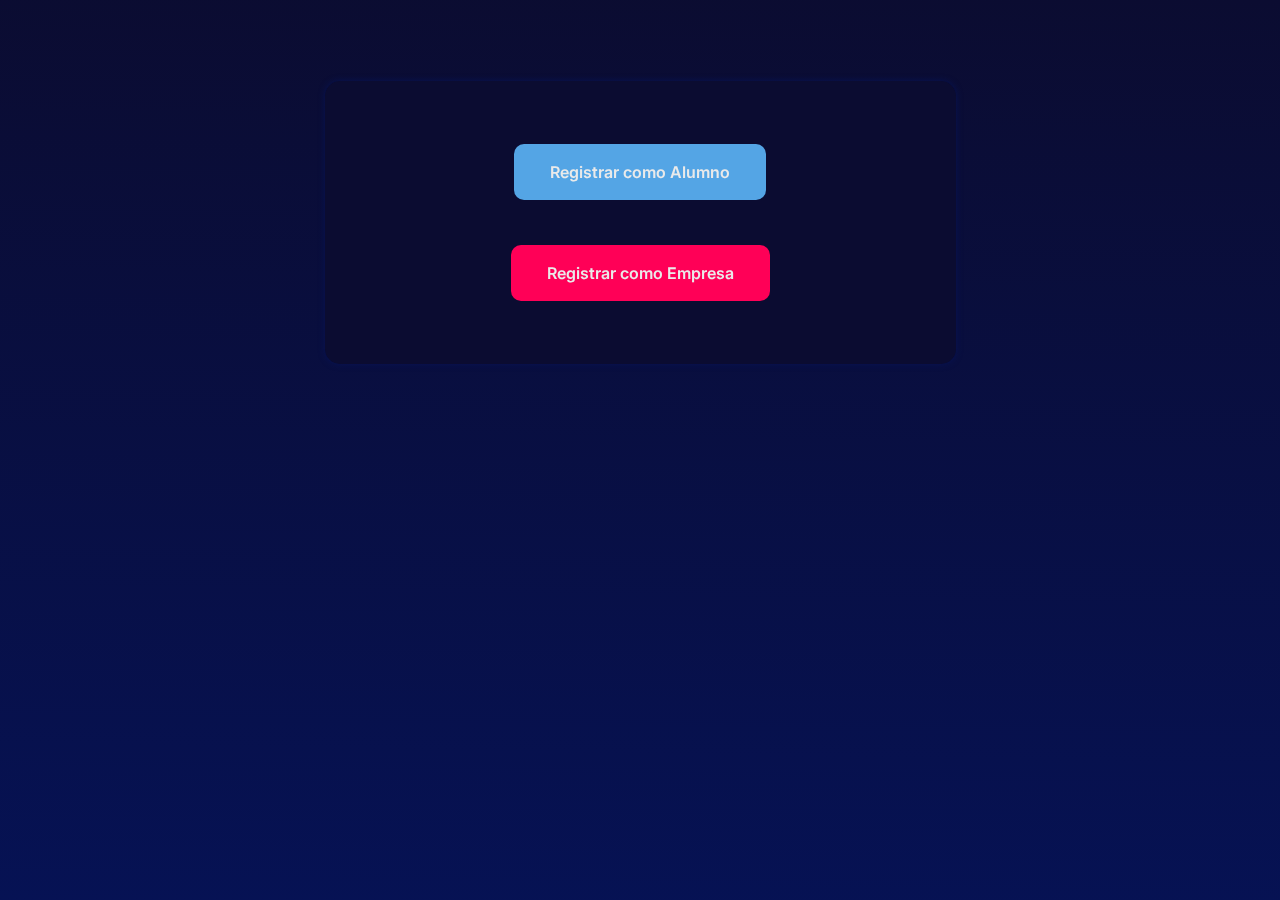
<file: registrar.html>
<!DOCTYPE html>
<html lang="en">
  <head>
    <meta charset="UTF-8" />
    <meta name="viewport" content="width=device-width, initial-scale=1.0" />
    <link rel="stylesheet" href="style.css" />
    <link rel="stylesheet" href="utils.css" />
    <script src="script.js" defer></script>
    <script src="changeRegister.js" defer></script>
    <script src="usuario.js"></script>
    <script src="ofertas.js"></script>
    <script src="utils.js"></script>
    <title>SenaLink</title>
  </head>
  <body>
    <header>
      <main class="mainIndex">
        <div class="ctnMainIndex">
          <section class="boxElegir" id="boxElegir">
            <p class="btnAlumno" id="btnAlumno">Registrar como Alumno</p>
            <p class="btnEmpresa" id="btnEmpresa">Registrar como Empresa</p>
          </section>

          <form action="" class="form register" id="form_registrerAlumnos">
            <h2 class="titulo">Registrarse</h2>
            <span class="campo">
              <label for="id">DNI: </label>
              <input
                type="text"
                name="id"
                id="id"
              required
                />
            </span>
            <span class="campo">
              <label for="name">Nombre: </label>
              <input
                type="text"
                name="nombre"
                id="nombre"
                required
                placeholder="Ingrese su nombre completo"
              />
            </span>

            <span class="campo">
              <label for="apellidos">Apellidos: </label>
              <input
                type="text"
                name="apellidos"
                id="apellidos"
                required
                placeholder="Ingrese sus apellidos completo"
              />
            </span>

            <span class="campo">
              <p>Curriculum:</p>
              <label for="cv" class="labelCV" style="cursor: pointer;">Selecione un archivo:
                <svg
                width="30px"
                height="auto"
                version="1.1"
                id="Layer_1"
                xmlns="http://www.w3.org/2000/svg"
                xmlns:xlink="http://www.w3.org/1999/xlink"
                viewBox="0 0 512 512"
                xml:space="preserve"
                fill="#000000"
              >
                <g id="SVGRepo_bgCarrier" stroke-width="0"></g>
                <g
                  id="SVGRepo_tracerCarrier"
                  stroke-linecap="round"
                  stroke-linejoin="round"
                ></g>
                <g id="SVGRepo_iconCarrier">
                  <path
                    style="fill: #2d527c"
                    d="M437.456,512H21.212c-8.166,0-14.786-6.621-14.786-14.786V256.915c0-8.165,6.62-14.786,14.786-14.786 s14.786,6.621,14.786,14.786v225.512h386.671v-32.939c0-8.165,6.62-14.786,14.786-14.786s14.786,6.621,14.786,14.786v47.725 C452.242,505.379,445.622,512,437.456,512z"
                  ></path>
                  <g>
                    <polygon
                      style="fill: #cee8fa"
                      points="21.212,177.092 21.212,172.3 176.068,14.786 176.068,177.092 "
                    ></polygon>
                    <rect
                      x="196.524"
                      y="219.426"
                      style="fill: #cee8fa"
                      width="294.274"
                      height="163.712"
                    ></rect>
                  </g>
                  <g>
                    <path
                      style="fill: #2d527c"
                      d="M490.791,204.634h-38.549V14.786c0-8.165-6.62-14.786-14.786-14.786H176.068 c-0.067,0-0.132,0.009-0.198,0.01c-0.359,0.004-0.717,0.022-1.075,0.053c-0.12,0.01-0.241,0.021-0.361,0.034 c-0.41,0.046-0.816,0.105-1.22,0.185c-0.031,0.006-0.061,0.009-0.092,0.015c-0.432,0.089-0.858,0.2-1.28,0.325 c-0.111,0.033-0.22,0.071-0.33,0.106c-0.322,0.105-0.642,0.22-0.958,0.347c-0.108,0.044-0.217,0.086-0.324,0.132 c-0.807,0.346-1.585,0.766-2.326,1.257c-0.102,0.067-0.2,0.139-0.3,0.207c-0.274,0.191-0.541,0.392-0.803,0.603 c-0.099,0.08-0.198,0.157-0.294,0.24c-0.339,0.287-0.67,0.586-0.985,0.906L10.668,161.935c-0.346,0.352-0.671,0.719-0.977,1.1 c-0.182,0.226-0.342,0.463-0.509,0.696c-0.112,0.157-0.234,0.309-0.34,0.47c-0.194,0.294-0.364,0.599-0.534,0.903 c-0.062,0.112-0.133,0.219-0.192,0.333c-0.166,0.315-0.308,0.639-0.449,0.963c-0.05,0.114-0.108,0.225-0.155,0.34 c-0.126,0.312-0.231,0.628-0.336,0.946c-0.046,0.139-0.099,0.274-0.14,0.413c-0.087,0.294-0.152,0.591-0.22,0.889 c-0.04,0.172-0.087,0.34-0.121,0.515c-0.053,0.274-0.084,0.55-0.121,0.825c-0.027,0.201-0.062,0.399-0.081,0.6 c-0.025,0.268-0.03,0.535-0.04,0.801c-0.007,0.191-0.028,0.38-0.028,0.571v4.792c0,8.165,6.62,14.786,14.786,14.786h154.855 c8.166,0,14.786-6.621,14.786-14.786V29.572h231.816v175.062H196.518c-8.166,0-14.786,6.621-14.786,14.786v163.705 c0,8.165,6.62,14.786,14.786,14.786h294.272c8.166,0,14.786-6.621,14.786-14.786V219.421 C505.577,211.256,498.957,204.634,490.791,204.634z M51.772,162.308l47.938-48.76l61.571-62.63v111.39L51.772,162.308 L51.772,162.308z M476.005,368.339h-264.7V234.207h264.7V368.339z"
                    ></path>
                    <path
                      style="fill: #2d527c"
                      d="M246.08,260.736c0-3.2,2.925-6.015,7.375-6.015h26.322c16.785,0,30.008,7.934,30.008,29.433v0.64 c0,21.499-13.733,29.689-31.28,29.689h-12.589v27.641c0,4.096-4.959,6.142-9.919,6.142s-9.919-2.048-9.919-6.142L246.08,260.736 L246.08,260.736z M265.916,272.124v27.002h12.589c7.121,0,11.444-4.096,11.444-12.797v-1.406c0-8.703-4.323-12.797-11.444-12.797 h-12.589V272.124z"
                    ></path>
                    <path
                      style="fill: #2d527c"
                      d="M349.586,254.721c17.548,0,31.282,8.19,31.282,30.202v33.145c0,22.011-13.733,30.201-31.282,30.201 h-22.507c-5.214,0-8.647-2.815-8.647-6.014v-81.518c0-3.2,3.433-6.015,8.647-6.015h22.507V254.721z M338.269,272.124v58.739h11.317 c7.121,0,11.444-4.096,11.444-12.796v-33.145c0-8.703-4.323-12.797-11.444-12.797h-11.317V272.124z"
                    ></path>
                    <path
                      style="fill: #2d527c"
                      d="M393.458,260.863c0-4.096,4.323-6.142,8.647-6.142h44.125c4.196,0,5.977,4.479,5.977,8.574 c0,4.735-2.162,8.83-5.977,8.83h-32.935v21.628h19.201c3.815,0,5.977,3.711,5.977,7.806c0,3.456-1.78,7.55-5.977,7.55h-19.201 v33.016c0,4.096-4.959,6.142-9.919,6.142c-4.959,0-9.919-2.048-9.919-6.142V260.863z"
                    ></path>
                  </g>
                </g>
              </svg> </label>

      
            </span>

            <span class="campo">
              <label for="telefono">Telefono: </label>
              <input
                type="text"
                name="telefono"
                id="telefono"
                required
                placeholder="Ingrese su telefono "
              />
            </span>

            <span class="campo">
              <label for="idCarrera">ID de la carrera: </label>
              <input
                type="text"
                name="idCarrera"
                id="idCarrera"
                required
                placeholder="Ingrese su id de la carrera "
              />
            </span>

            <span class="campo">
              <label for="sede">Sede: </label>
              <input
                type="text"
                name="sede"
                id="sede"
                required
                placeholder="Ingrese su sede"
              />
            </span>

            <span class="campo">
              <label for="correo">Correo: </label>
              <input
                type="email"
                name="correo"
                id="correo"
                required
                placeholder="Ingrese su correo"
              />
            </span> 
            <span class="campo">
              <label for="contrasena">Contraseña: </label>
              <input
                type="password"
                name="contrasena"
                id="contrasena"
                required
                placeholder="Ingrese su contraseña"
              />
            </span>
            <div class="buttons">
              <button class="btnIngresar" onclick="guardarDatosUsuario('form_registrerAlumnos', 'practicante')">Registrarse</button>
              <a class="btnSalir" href="index.html">Salir</a>
            </div>
          </form>

          <form action="" class="form register" id="form_registrerEmpresas">
            <h2 class="tituloForm">Registrar Empresa</h2>
            <span class="campo">
              <label for="id">RUC: </label>
              <input
                type="text"
                name="id"
                id="id"
                required
                placeholder="Ingrese su RUC"
              />
            </span>
            <span class="campo">
              <label for="razon_social">Razon Social: </label>
              <input
                type="text"
                name="razonSocial"
                id="razonSocial"
                required
                placeholder="Ingrese su razon social"
              />
            </span>

            <span class="campo">
              <label for="descripcion">Descripción: </label>
              <textarea
                name="descripcion"
                id="descripcion"
                cols="30"
                rows="10"
              ></textarea>
            </span>

            <span class="campo">
              <label for="provincia">Provincia: </label>
              <input
                type="text"
                name="provincia"
                id="provincia"
                required
                placeholder="Ingrese su provincia "
              />
            </span>

            <span class="campo">
              <label for="distrito">Distrito: </label>
              <input
                type="text"
                name="distrito"
                id="distrito"
                required
                placeholder="Ingrese su distrito"
              />
            </span>

            <span class="campo">
              <label for="departamento">Departamento: </label>
              <input
                type="text"
                name="departamento"
                id="departamento"
                required
                placeholder="Ingrese su departamento"
              />
            </span>

            <span class="campo">
              <label for="sector">Sector: </label>
              <input
                type="text"
                name="sector"
                id="sector"
                required
                placeholder="Ingrese su sector"
              />
            </span>

            <span class="campo">
              <label for="telefono">Telefono: </label>
              <input
                type="text"
                name="telefono"
                id="telefono"
                required
                placeholder="Ingrese su telefono "
              />
            </span>

            <span class="campo">
              <label for="correo">Correo: </label>
              <input
                type="email"
                name="correo"
                id="correo"
                required
                placeholder="Ingrese su correo"
              />
            </span>

            <span class="campo">
              <label for="contrasena">Contraseña: </label>
              <input
                type="password"
                name="contrasena"
                id="contrasena"
                required
                placeholder="Ingrese su contraseña"
              />
            </span>

            <div class="buttons">
              <button class="btnIngresar" onclick="guardarDatosUsuario('form_registrerEmpresas', 'empresa')">Registrarse</button>
              <a class="btnSalir" href="index.html">Salir</a>
            </div>
          </form>
        </div>
      </main>
    </header>
  </body>
</html>
</file>
<file: style.css>
/* CONFIGURACIONES GENERALES */

@import url('https://fonts.googleapis.com/css2?family=Inter:ital,opsz,wght@0,14..32,100..900;1,14..32,100..900&display=swap');

*{
    margin: 0;
    padding: 0;
    font-family: "Inter";
    font-weight: 600;
}

html{
    scroll-behavior: smooth;
}

/* Trabajar teniendo como principal el tema oscuro*/
:root{
    --bg-blanco: #eaeaea;

    --text-color:   rgb(239, 255, 254);
    --text-color1: #fff;
    --bk-color1: rgb(11, 12, 49);
    --bk-color2: #061254;
    --bk-color3: white;
    --titulo-color: #4D6BFE;
    --buscador-color: #5b6ede;

    --texto-secundario: #8fbedb;
    --texto-primario: #ffffff;
    --bg-secundario: #4561c6;
    --bg-terciario: #2c3170;

    --blanco-azul: #fff;    
    --azul-blanco: #5b6ede;
    --celeste100-azul100: #7c8de9;
    --azul100-celeste100: #4d5aa0;


}

.light-mode{ 
    --text-color: #2d3642;
    --text-color1: white;
    --bk-color1: white;
    --bk-color2: #71a3f9;
    --bk-color3: #4D6BFE;
    --bg-secundario: #efefef;
    --bg-terciario: #ffffff;
    --texto-secundario: #5b599e;
    --texto-primario: #4D6BFE;
    --celeste100-azul100: #4d5aa0;
    --azul100-celeste100: #7c8de9;



    /* Colores que cambian según el tema,EJ: blanco para tema oscuro, azul para tema claro */
    --blanco-azul: #5b6ede;    
    --azul-blanco: #fff;

}

a{
    text-decoration: none;
}

body{
    height: 100vh;
}

/* ---------------------------------------------------------------------------------------------------------------------------------- */


/* SEGURIDAD */
.acceso-usuario{
    display: none;
}



/* BARRA DE NAVEGACION */

.header{
    background-color: var(--bk-color1);
    width: 100%;
    display: flex;
    justify-content: space-around;
    align-items: center;
    color: var(--text-color);
    transition:  color 1s;
}

.glass{
    /* From https://css.glass */
    background: rgba(255, 255, 255, 0.2);
    border-radius: 16px;
    box-shadow: 0 4px 30px rgba(0, 0, 0, 0.1);
    backdrop-filter: blur(5px);
    -webkit-backdrop-filter: blur(5px);
    border: 1px solid rgba(255, 255, 255, 0.3);
}


.titulo{
    color: var(--titulo-color);
    font-size: 2.5rem;
}


nav{
    display: flex;
    justify-content: space-between;
    align-items: center;
}

.listaNav{
    display: flex;
    list-style: none;
    align-items: center;
    gap: 2vh;
}

.itemListaNav{
    padding: 1dvh;
    border-radius: 10px;
    cursor: pointer;
    color: var(--texto-secundario);
    transition: background-color 0.7s, all ease-in-out .2s;
}

.itemListaNav:hover{
    background-color: var(--bk-color2);
    color: var(--text-color1);
    transform: translateY(-3px);
    scale: 1.02;
}


.btnMenu{
    display: none;
    flex-direction: column;
    gap: 5px;
    padding: 5px;
    cursor: pointer;
    margin: 0 1dvh;
}

.lineaMenu{
    width: 40px;
    height: 5px;
    border-radius: 10px;
    background-color: var(--bk-color3);
}


/* ---------------------------------------------------------------------------------------------------------------------------------- */



/* LANDING PAGE */
header{
    text-align: center;
}
.cta{
    font-size: 3.5rem;
    background: #3D53CF;
    background: linear-gradient(to bottom left, #3D53CF 0%, #83B7CF 100%);
    -webkit-background-clip: text;
    -webkit-text-fill-color: transparent;

}
.cta-descripcion{
    font-size: 1rem;
    background: #2C9CCF;
    background: linear-gradient(to bottom left, #2C9CCF 0%, #6A8ECF 100%);
    -webkit-background-clip: text;
    -webkit-text-fill-color: transparent;
}
.cta-boton{
    background-color: var(--buscador-color);
    border-radius: 1rem;
    border: none;
    margin-block: 1rem ;
    font-size: 1.2rem;
    color: var(--text-color1);
    box-shadow: rgba(50, 50, 93, 0.713) 0px 50px 100px -20px, rgba(0, 0, 0, 0.672) 0px 30px 60px -30px;
    padding: .3rem .5rem;
    transition: all .3s ease-in-out;
    cursor: pointer;
}
.cta-boton:hover{
    transform: rotate(-2deg);
    scale: 1.1;
}
.cta-boton:hover::before, .cta-boton:hover::after{
    content: "⭐";
}

/*----*/
.cta-boton-secundario{
    background-color: var(--text-color1);
    border-radius: 1rem;
    border: none;
    margin-block: 1rem ;
    font-size: 1.2rem;
    color: var(--buscador-color);
    box-shadow: rgba(50, 50, 93, 0.713) 0px 50px 100px -20px, rgba(0, 0, 0, 0.672) 0px 30px 60px -30px;
    padding: .4rem .5rem;
    transition: all .3s ease-in-out;
    cursor: pointer;
}
.cta-boton-secundario:hover{
    transform: rotate(2deg);
    background-color: #f3f3f3;
    scale: 1.1;
}
.cta-boton-secundario:hover::before, .cta-boton-secundario:hover::after{
    content: "📚";
}




.titulo-gradiente{
    background: #75B2CF;
    background: linear-gradient(to bottom left, #75B2CF 0%, #0B3BCB 100%);
    -webkit-background-clip: text;
    -webkit-text-fill-color: transparent;
}
.titulo-descripcion{
    color: var(--texto-secundario);
}


#landing{
    display: flex;
    flex-direction: column;
    justify-content: center;
    align-items: center;
    width: 100%;
}


/* CARRUSEL DE TESTIMONIOS*/

.opinion {
    background: var(--bk-color2);
    color: white;
    margin: 10px;
    padding: 15px;
    border-radius: 10px;
    width: 200px;
    min-height: 150px;

    display: flex;
    flex-direction: column;
    align-items: center;
    text-align: center;
    font-weight: bold;
    box-shadow: rgba(0, 0, 0, 0.16) 0px 10px 36px 0px, rgba(0, 0, 0, 0.06) 0px 0px 0px 1px;    overflow-wrap: break-word;
    word-break: break-word;
}
.opinion p {
    margin: 5px 0;
    font-weight: normal;
    font-size: 14px;
}
.perfil {
    width: 50px;  
    height: 50px; 
    border-radius: 50%; 
    object-fit: cover; 
    border: 2px solid #ccc; 
    margin-bottom: 10px;
}
.scroll-container {
    width: 75vw;
    overflow: hidden;
    border: 1px solid var(--bk-color2);
    padding: 20px 10px;
    background: var(--azul-blanco);
    margin: 20px auto;
    border-radius: 10px;
    box-shadow: 2px 2px 10px rgba(0, 0, 0, 0.1);
    position: relative;
}
.scroll-wrapper {
    display: flex;
    width: max-content;
    animation: scrollOpinions 20s linear infinite;
}
@keyframes scrollOpinions {
    from { transform: translateX(0); }
    to { transform: translateX(-50%); }
}
/*  */

.content-img{
    width: 100%;
    height: 100%;
    object-fit: cover;
}




/* CARTAS DE BENEFICIOS */

.contenido{
    width: 75vw;
    text-align: center;
    display: flex;
    flex-direction: column; 
    gap: 1rem;
    margin-block: 2rem;
}
.contenido-titular{
    font-size: 3rem;
}


.beneficios {
    display: grid;
    grid-template-columns: repeat(2, 1fr);
    gap: 20px;
    padding: 20px;
    background: var(--bg-secundario);
    border-radius: 10px;
    box-shadow: 2px 2px 10px rgba(0, 0, 0, 0.1);
}
.carta-beneficio {
    background: var(--bg-terciario);
    color: var(--text-color);
    padding: 20px;
    border-radius: 10px;
    text-align: center;
    box-shadow: 2px 2px 10px rgba(0, 0, 0, 0.2);
}
.beneficio-descripcion{
    padding-block: .5rem;
    color: var(--texto-secundario);
}

.media-contenido{
    display: flex;
    flex-direction: row;
    margin: 3rem 1.5rem;
}

.media-contenido img{
    width: 50%;
    height: auto;
    object-fit: cover;
}

.media-contenido div{
    background-color: var(--bg-secundario);
    text-align: start;
    padding: 2rem;
}
.lista-pasos{
    display: flex;
    flex-direction: column;
    gap: .3rem;
    margin-block: 3rem;
}
.lista-pasos li p{
    color: var(--texto-primario);
}


.lista-pasos li::marker{
    padding: 2rem;
    color: var(--text-color);
}
/* ------------------------------------------------------ */






/* FORMULARIO */

main{
    min-height: 100dvh;
    box-sizing: border-box;
    padding: 1dvh;
    background: linear-gradient(181deg, var(--bk-color1), var(--bk-color2));
    
}

/* PARA EL BUSCADO */
#inputBusqueda::placeholder{
    color: white;
}

.boxElegir{
    display: flex;
    flex-direction: column;
    gap: 5dvh;
    padding: 7dvh;
    min-width: 50%;
    box-sizing: border-box;
    align-items: center;
    margin: 5vh auto;
    background-color: var(--bk-color1);
    color: var(--bk-color3);
    border-radius: 15px;
    filter: drop-shadow( 0 0 3px var(--bk-color2));
    transition: background-color 0.7s, color 0.7s;
}

.btnAlumno{
    padding: 2dvh 4dvh;
    background-color: #54a5e5;
    cursor: pointer;
    color: var(--bg-blanco);
    border-radius: 10px;
}

.btnEmpresa{
    padding: 2dvh 4dvh;
    border-radius: 10px;
    cursor: pointer;
    color: var(--bg-blanco);
    background-color: #ff0057;
}


.ctnMainFormulario{
    display: flex;
    flex-direction: column;
    margin: auto;
}

.login{
    display: flex;
    flex-direction: column;
    gap: 5dvh;
    padding: 7dvh;
    min-width: 50%;
    box-sizing: border-box;
    margin: 5vh auto;
    background-color: var(--bk-color1);
    color: var(--bk-color3);
    border-radius: 15px;
    filter: drop-shadow( 0 0 3px var(--bk-color2));
    transition: background-color 0.7s, color 0.7s;
}
.form{
    flex-direction: column;
    gap: 5dvh;
    padding: 7dvh;
    min-width: 50%;
    align-items: center;
    box-sizing: border-box;
    margin: 5vh auto;
    background-color: var(--bk-color1);
    color: var(--bk-color3);
    border-radius: 15px;
    filter: drop-shadow( 0 0 3px var(--bk-color2));
    transition: background-color 0.7s, color 0.7s;
}
.form input{
    text-align: center;
    border-bottom: var(--bg-secundario) 2px solid;
}
.register{
    display: none;
    flex-direction: column;
    gap: 5dvh;
    padding: 7dvh;
    min-width: 50%;
    align-items: center;
    box-sizing: border-box;
    margin: 5vh auto;
    background-color: var(--bk-color1);
    color: var(--bk-color3);
    border-radius: 15px;
    filter: drop-shadow( 0 0 3px var(--bk-color2));
    transition: background-color 0.7s, color 0.7s;
}


.tituloForm{
    text-align: center;
    font-size: 1.7rem;
}

.campo{
    display: flex;
    flex-direction: column;
    gap: 1dvh;
    font-size: 1.3rem;
    margin-block: 1.3rem;
    
}

label{
    font-size: 1.3rem;
}

input{
    width: 100%;
    border: none;
    box-sizing: border-box;
    border-radius: 10px;
    font-size: 1rem;
    background: none;
    color: var(--celeste100-azul100);
}

input:focus{
    outline: none;
}

.buttons{
    display: flex;
    flex-direction: row;
    gap: 2dvh;
    justify-content: space-around;
}

.btnIngresar{
    padding: 1dvh;
    color: white;
    background-color: rgb(57, 172, 57);
    border: none;
    border-radius: 7px;
    width: 100%;
    cursor: pointer;
}

.btnSalir{
    padding: 1dvh;
    color: white;
    background-color: rgb(214, 54, 54);
    border: none;
    width: 100%;
    border-radius: 7px;
    text-align: center;
    cursor: pointer;
}

.drctRegistrar{
    padding: 1dvh;
    text-align: center;
    cursor: pointer;
    color: var(--text-color2);
}

.labelCV{
    font-size: 1rem;
    background: none;
    border-radius: 10px;
}

input[type='file']{
    opacity: 0;
    font-size: 1rem;
    /* visibility: hidden; */
    display: none;
}



/* ---------------------------------------------------------------------------------------------------------------------------------- */













/* MAIN */

.ctnMainIndex{
    display: flex;
    flex-direction: column;
    margin: 3dvh auto 0;
    gap: 2dvh;
    height: 100%;
}

.buscador{
    display: flex;
    width: 99%;
    text-align: center;
    margin: 0 2dvh;
    padding: 1dvh;
    border-radius: 15px;
    background-color: var(--buscador-color);
}

.inputBuscador{
    color: white;
}

.btnBuscador{
    display: flex;
    border: none;
    padding: 1dvh;
    border-radius: 10px;
    cursor: pointer;
    color: var(--buscador-color);
}

.boxCtnOfertas{
    display: grid;
    width: 100%;
    height: 76dvh;
    border-radius: 15px;
    grid-template-columns: 1fr;
    box-sizing: border-box;
    padding: 2vh;
    gap: 5vh;
    overflow-y: auto;
    margin-block-end: 3rem;
}

.ctnOfeta{
    display: flex;
    flex-direction: column;
    gap: 4dvh;
    font-size: 1rem;
    background-color: var(--bk-color1);
    border-radius: 15px;
    color: var(--text-color);
    transition: background-color 0.5s, color 0.5s;
    cursor: pointer;
    padding: 4dvh;
    box-shadow: 0 0 10px 1px #314092;
}

.blockOferta1{
    display: flex;
    flex-direction: column;
    gap: 1dvh;
}

hr{
    border: none;
    height: 3px;
    background: #314092;
}

.ofertaCRT{
    display: flex;
    flex-direction: row;
    gap: 1dvh;
}

.ofertaTitulo{
    font-size: 2rem;
    color: var(--blanco-azul);
}
.ctnOfeta p{
    color: var(--celeste100-azul100);
}

.blockOferta2{
    display: flex;
    flex-direction: column;
    gap: 1dvh;
}

#botonPdf{
    position: absolute;
    z-index: 100;
    right: 2rem;
    bottom: 2rem;
    border-radius: 2rem;
    border: none;
    cursor: pointer;
    background-color: none;
    box-shadow: rgba(17, 12, 46, 0.15) 0px 48px 100px 0px;
    transition: all ease-in-out .5s;
}
#botonPdf:hover{
    scale: 1.2;
    transform: rotate(-35deg);
}

.ofertaBtnPostularse{
    padding: 1dvh;
    border-radius: 10px;
    width: fit-content;
    border: none;
    cursor: pointer;
    font-size: 1.2rem;
    background-color: var(--blanco-azul);
    color: var(--azul-blanco);
    transition: all .3s ease-in-out;
}
.ofertaBtnPostularse:hover{
    box-shadow: rgba(0, 0, 0, 0.574) 0px 10px 36px 0px, rgba(0, 0, 0, 0.06) 0px 0px 0px 1px;
}


.ofertaDescripcion{
    color: #1f1b43;
}
/* ---------------------------------------------------------------------------------------------------------------------------------- */












/* CUENTA */

.ctnMainCuenta{
    display: grid;
    grid-template-columns: 1fr 5fr;
    margin: 5dvh auto;
    gap: 5dvh;
    min-width: 70%;
    max-width: 80%;
    align-items: start;
}

.ctnCuenta{
    display: grid;
    background-color: var(--buscador-color);
    color: white;
    box-sizing: border-box;
    padding: 3dvh;
    gap: 2dvh;
    align-items: center;
    justify-items: center;
    border-radius: 10px;
}

.ctnImgCuenta{
    width: 100px;
    
}

.ctnImgCuenta img{
    width: 100%;
}


.datosCuentaUsuario{
    width: 100%;
}

.otrosDatosCuentaUsuario{
    display: grid;
    grid-template-columns: repeat(2,1fr);
    width: 100%;
    grid-column-start: 1;
    grid-column-end: 3;
    /* color: var(--text-color); */
}

.otrosDatosCuentaUsuario p{
    padding: 1dvh;
    text-align: center;
    outline: solid 1px;
}

.btnOpcionesCuentas{
    display: flex;
    flex-direction: column;
    gap: 1dvh;
    width: 100%;
    grid-column-start: 1;
    grid-column-end: 3;
    align-items: center;
}

.btnOpcionesCuentas p{
    padding: 1dvh;
    background-color: var(--bk-color1);
    color: var(--text-color);
    width: -webkit-fill-available;
    text-align: center;
    border-radius: 10px;
    cursor: pointer;
}



.ctnRegistros{
    width: 100%;
    align-items: center;
    display: flex;
    flex-direction: column;
    gap: 5dvh;
    height: 78dvh;

    
    border-radius: 15px;
    box-sizing: border-box;
    padding: 4dvh;

    overflow-y: auto;
}

.ctnRegistros .ctnOfeta{
    box-shadow: none;
}

/* ---------------------------------------------------------------------------------------------------------------------------------- */







/* SCROLL */
::-webkit-scrollbar{
    width: 10px;
    background-color: var(--bk-color);
}

::-webkit-scrollbar-thumb{
    width: 10px;
    background-color: rgb(82, 82, 82);
    border-radius: 10px;
}
/*  */


@media (max-width: 600px) {

    .ctnMainIndex{
        max-width: 85%;
    }

    .ctnMainCuenta{
        grid-template-columns: 1fr;
        max-width: 85%;
    }

    .ctnImgCuenta{
        width: 50px;
    }

    .ctnCuenta{
        padding: 3dvh;
        gap: 3dvh;
    }

    .ctnRegistros{
        padding: 1dvh;
    }



    .btnMenu{
        display: flex;
    }

    .listaNav{
        display: none;
        position: absolute;
        top: 10dvh;
        right: 0;
        flex-direction: column;
        align-items: flex-end;
        background: linear-gradient(0deg, var(--bk-color2), var(--bk-color1));
        padding: 2dvh;
        border-bottom-left-radius: 10px;
    }
    
    .listaNav-act{
        display: flex;
    }
}


@media (max-width: 800px) {

    .ctnMainIndex{
        max-width: 85%;
    }

    .ctnMainCuenta{
        grid-template-columns: 1fr;
        max-width: 85%;
    }

    .ctnImgCuenta{
        width: 50px;
    }

    .ctnCuenta{
        padding: 3dvh;
        gap:3dvh;
    }

    .ctnRegistros{
        padding: 1dvh;
    }
}
</file>
<file: utils.css>
.fila{
    display: flex;
    flex-direction: row;
    gap: .2rem;

    align-items: center;
    justify-content: center;
}

.columna{
    display: flex;
    flex-direction: column;
    gap: .2rem;

    align-items: center;
    justify-content: center;
}

.justify-start{
    justify-content: start;
}
.invisible{
    display: none;
}
.mt-4{
    padding-top: 1rem;
}
.texto-data{
    color: rgb(57, 80, 101);
}

.gap-4{
    gap: 1rem;
}
.texto-secundario{
    color: var(--texto-secundario);
}
.texto-primario{
    color: var(--texto-primario);
}
</file>
